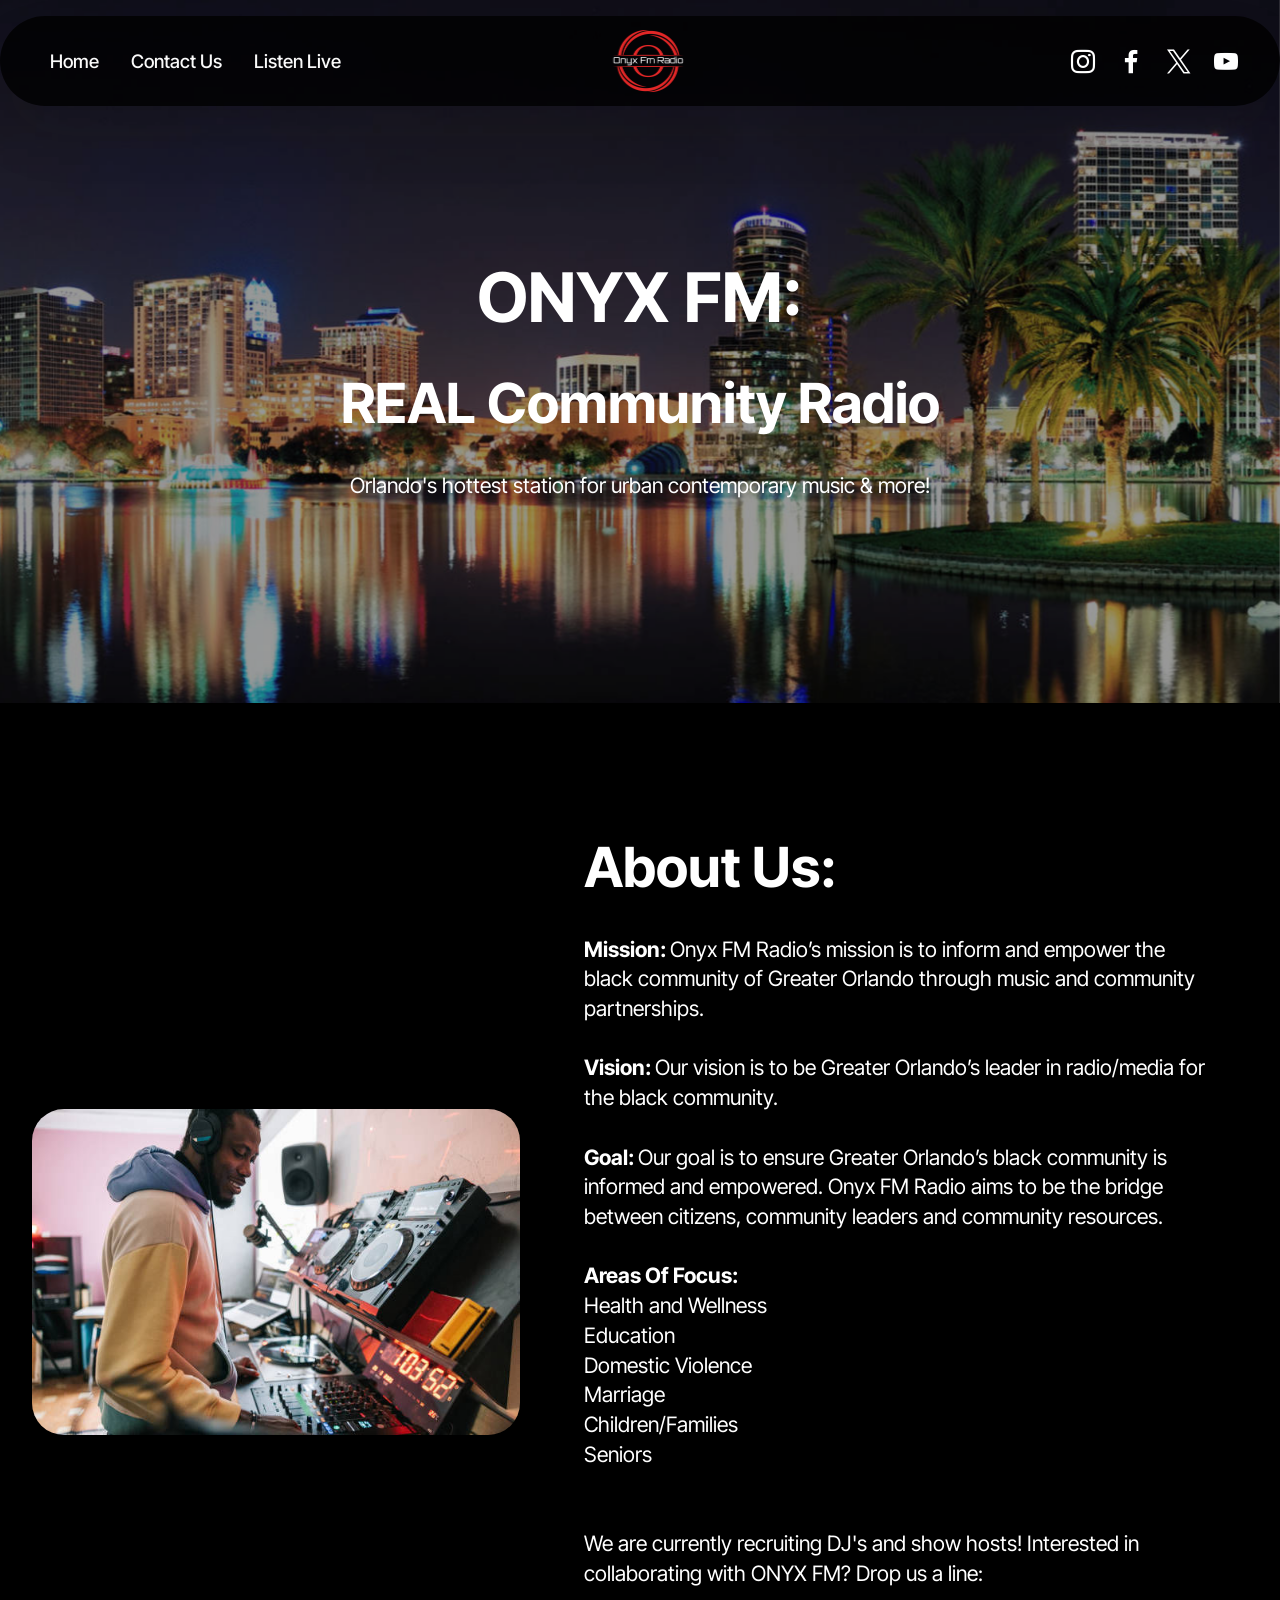
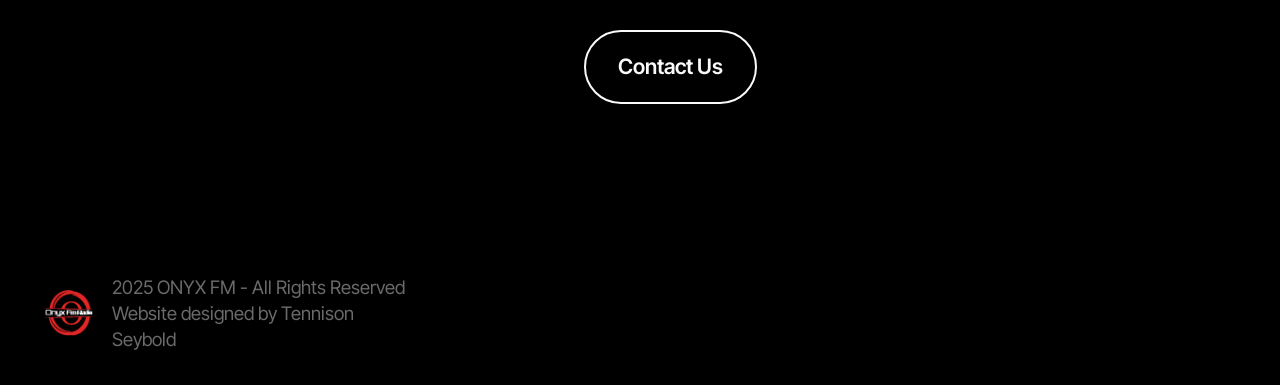
<file: index.html>
<!DOCTYPE html>
<html  >
<head>
  
  <meta charset="UTF-8">
  <meta http-equiv="X-UA-Compatible" content="IE=edge">
  
  <meta name="viewport" content="width=device-width, initial-scale=1, minimum-scale=1">
  <link rel="shortcut icon" href="assets/images/onyx-fm-white-text-141x128.png" type="image/x-icon">
  <meta name="description" content="Welcome to ONYX FM Online, Orlando's REAL Community Radio.">
  
  
  <title>Home | ONYX FM Orlando</title>
  <link rel="stylesheet" href="assets/bootstrap/css/bootstrap.min.css">
  <link rel="stylesheet" href="assets/bootstrap/css/bootstrap-grid.min.css">
  <link rel="stylesheet" href="assets/bootstrap/css/bootstrap-reboot.min.css">
  <link rel="stylesheet" href="assets/parallax/jarallax.css">
  <link rel="stylesheet" href="assets/dropdown/css/style.css">
  <link rel="stylesheet" href="assets/socicon/css/styles.css">
  <link rel="stylesheet" href="assets/theme/css/style.css">
  <link rel="preload" href="https://fonts.googleapis.com/css?family=Inter+Tight:100,200,300,400,500,600,700,800,900,100i,200i,300i,400i,500i,600i,700i,800i,900i&display=swap" as="style" onload="this.onload=null;this.rel='stylesheet'">
  <noscript><link rel="stylesheet" href="https://fonts.googleapis.com/css?family=Inter+Tight:100,200,300,400,500,600,700,800,900,100i,200i,300i,400i,500i,600i,700i,800i,900i&display=swap"></noscript>
  <link rel="preload" as="style" href="assets/mobirise/css/mbr-additional.css?v=9DIRIO"><link rel="stylesheet" href="assets/mobirise/css/mbr-additional.css?v=9DIRIO" type="text/css">

  
  
  
</head>
<body>
  
  <section data-bs-version="5.1" class="menu menu3 cid-uG5PRKCFM2" once="menu" id="menu03-0">
	

	<nav class="navbar navbar-dropdown navbar-fixed-top navbar-expand-lg">
		<div class="container">
			<div class="navbar-brand">
				<span class="navbar-logo">
					<a href="index.html">
						<img src="assets/images/onyx-fm-white-text-141x128.png" alt="ONYX FM" style="height: 4rem;">
					</a>
				</span>
				
			</div>
			<button class="navbar-toggler" type="button" data-toggle="collapse" data-bs-toggle="collapse" data-target="#navbarSupportedContent" data-bs-target="#navbarSupportedContent" aria-controls="navbarNavAltMarkup" aria-expanded="false" aria-label="Toggle navigation">
				<div class="hamburger">
					<span></span>
					<span></span>
					<span></span>
					<span></span>
				</div>
			</button>
			<div class="collapse navbar-collapse" id="navbarSupportedContent">
				<ul class="navbar-nav nav-dropdown nav-right" data-app-modern-menu="true"><li class="nav-item">
						<a class="nav-link link text-white text-primary display-4" href="index.html">Home</a>
					</li>
					
					<li class="nav-item">
						<a class="nav-link link text-white text-primary display-4" href="contact.html">Contact Us</a>
					</li><li class="nav-item"><a class="nav-link link text-white text-primary display-4" href="listen.html">Listen Live</a></li></ul>
				<div class="icons-menu">
					<a class="iconfont-wrapper" href="https://www.instagram.com/onyxfmonline/" target="_blank">
						<span class="p-2 mbr-iconfont socicon-instagram socicon"></span>
					</a>
					<a class="iconfont-wrapper" href="https://www.facebook.com/profile.php?id=61569160352492" target="_blank">
						<span class="p-2 mbr-iconfont socicon-facebook socicon"></span>
					</a>
					<a class="iconfont-wrapper" href="https://x.com/onyxfmonline" target="_blank">
						<span class="p-2 mbr-iconfont socicon-twitter socicon"></span>
					</a>
					<a class="iconfont-wrapper" href="https://www.youtube.com/@onyxfmonline" target="_blank">
						<span class="p-2 mbr-iconfont socicon-youtube socicon"></span>
					</a>
				</div>
				
			</div>
		</div>
	</nav>
</section>

<section data-bs-version="5.1" class="header10 cid-uGWNceLU5x mbr-parallax-background" id="header10-c">
  
  <div class="mbr-overlay"></div>
  <div class="container-fluid">
    <div class="row">
      <div class="content-wrap col-12 col-md-10">
        <h1 class="mbr-section-title mbr-fonts-style mbr-white mb-4 display-1">
          <strong>ONYX FM:</strong></h1>
        <h2 class="mbr-section-title mbr-fonts-style mbr-white mb-4 display-2"><strong>
          REAL Community Radio</strong></h2>
        <p class="mbr-fonts-style mbr-text mbr-white mb-4 display-7">
          Orlando's hottest station for urban contemporary music &amp; more!</p>
      <div style="display: flex; justify-content: center; width: 100%;">
          <script src="https://embed.radio.co/player/1a35892.js"></script>
      </div>
    </div>
  </div>
</section>

<section data-bs-version="5.1" class="article2 cid-uG5RKhQt5P" id="article02-4">
	

	
	

	<div class="container">
		<div class="row justify-content-center">
			<div class="col-12 col-md-12 col-lg-5 image-wrapper">
				<img class="w-100" src="assets/images/dj-612x408.jpg" alt="Radio DJ">
			</div>
			<div class="col-12 col-md-12 col-lg">
				<div class="text-wrapper align-left">
					<h1 class="mbr-section-title mbr-fonts-style mb-4 display-2">
						<strong>About Us:</strong></h1>
					<p class="mbr-text align-left mbr-fonts-style mb-4 display-7"><strong>Mission:&nbsp;</strong>Onyx FM Radio’s mission is to inform and empower the black community of Greater Orlando  through music and community partnerships.<br><br><strong>Vision:&nbsp;</strong>Our vision is to be Greater Orlando’s leader in radio/media for the black community.<br><br><strong>Goal:&nbsp;</strong>Our goal is to ensure Greater Orlando’s black community is informed and empowered. Onyx FM Radio aims to be the bridge between citizens, community leaders and community resources.<br><br><strong>Areas Of Focus:</strong><br>Health and Wellness<br>Education<br>Domestic Violence<br>Marriage<br>Children/Families<br>Seniors<strong><br></strong><br><br>We are currently recruiting DJ's and show hosts! Interested in collaborating with ONYX FM? Drop us a line:</p>
					<div class="mbr-section-btn align-left mt-3"><a class="btn btn-white-outline display-7" href="contact.html">Contact Us<u><br></u></a></div>
				</div>
			</div>
		</div>
	</div>
</section>

<section data-bs-version="5.1" class="formulam5 footer1 cid-uGWNypqDHv" once="footers" id="footer1-d">

  

  

  <div class="container">
    <div class="row">
      <div class="col-6 col-md-12 col-lg-4 media-col">
        <div class="media-wrap col-8 col-md-2">
          <a href="index.html">
            <img class="logo" src="assets/images/onyx-spin.gif" alt="ONYX FM">
          </a>
        </div>
        <p class="brand-name mbr-fonts-style display-4">2025 ONYX FM - All Rights Reserved<br>Website designed by <a href="https://instagram.com/tennison.ss" class="text-secondary" target="_blank">Tennison Seybold</a></p>
      </div>
      <div class="col-12 col-lg-8 text-col">
        
        
        
      </div>

    </div>
  </div>
</section>


<script src="assets/bootstrap/js/bootstrap.bundle.min.js"></script>
  <script src="assets/parallax/jarallax.js"></script>
  <script src="assets/smoothscroll/smooth-scroll.js"></script>
  <script src="assets/ytplayer/index.js"></script>
  <script src="assets/dropdown/js/navbar-dropdown.js"></script>
  <script src="assets/theme/js/script.js"></script>
  
  
  
</body>
</html>
</file>
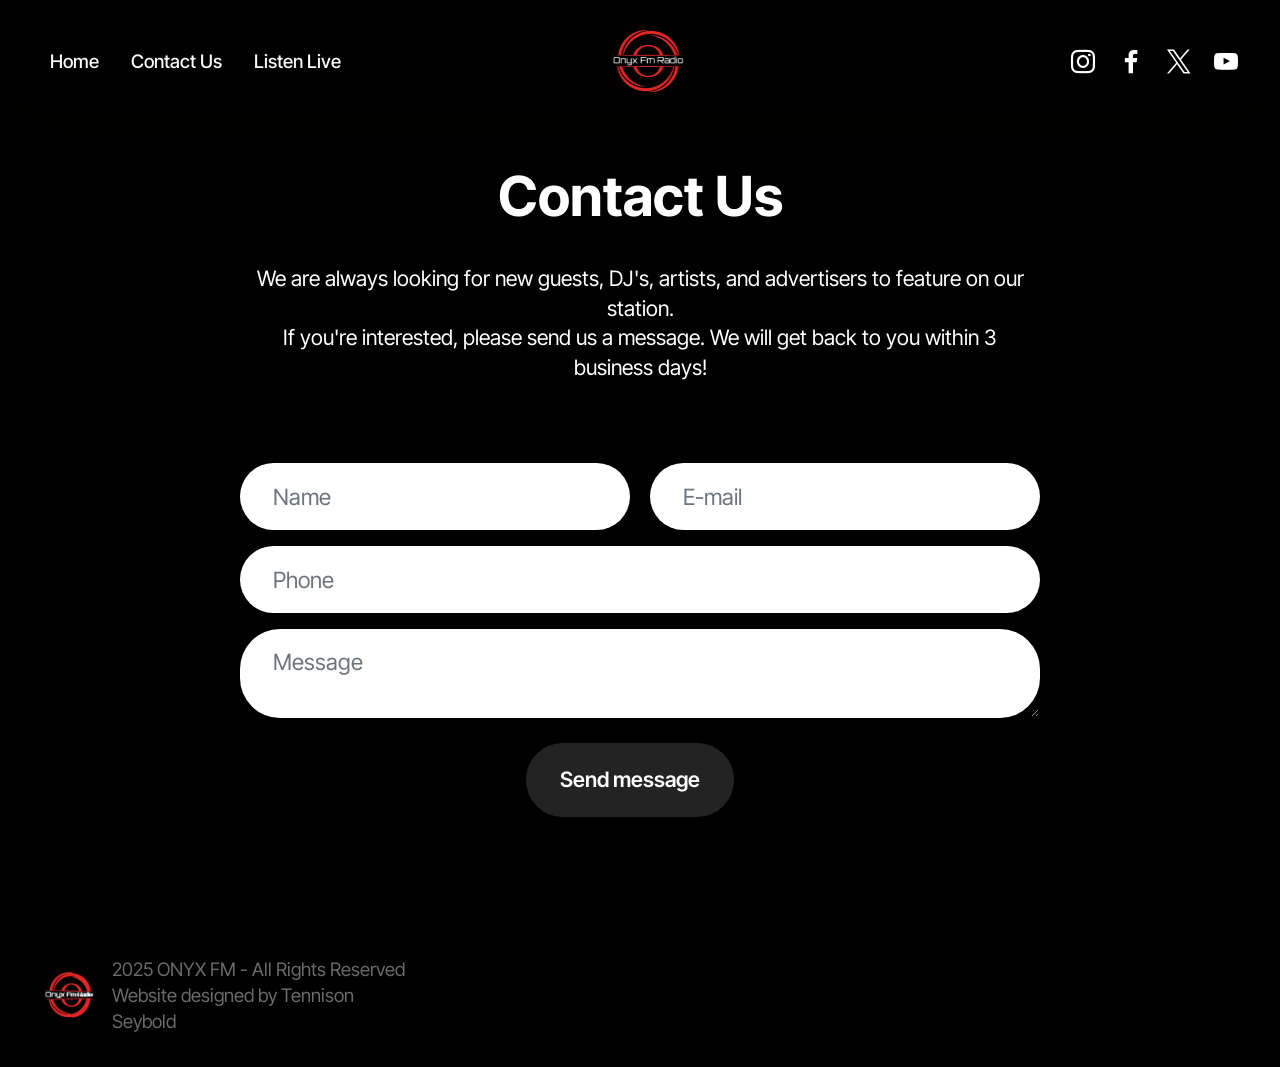
<file: contact.html>
<!DOCTYPE html>
<html  >
<head>
  
  <meta charset="UTF-8">
  <meta http-equiv="X-UA-Compatible" content="IE=edge">
  
  <meta name="viewport" content="width=device-width, initial-scale=1, minimum-scale=1">
  <link rel="shortcut icon" href="assets/images/onyx-fm-white-text-141x128.png" type="image/x-icon">
  <meta name="description" content="Contact ONYX FM Online, Orlando's REAL Community Radio.">
  
  
  <title>Contact Us | ONYX FM Orlando</title>
  <link rel="stylesheet" href="assets/bootstrap/css/bootstrap.min.css">
  <link rel="stylesheet" href="assets/bootstrap/css/bootstrap-grid.min.css">
  <link rel="stylesheet" href="assets/bootstrap/css/bootstrap-reboot.min.css">
  <link rel="stylesheet" href="assets/dropdown/css/style.css">
  <link rel="stylesheet" href="assets/socicon/css/styles.css">
  <link rel="stylesheet" href="assets/theme/css/style.css">
  <link rel="preload" href="https://fonts.googleapis.com/css?family=Inter+Tight:100,200,300,400,500,600,700,800,900,100i,200i,300i,400i,500i,600i,700i,800i,900i&display=swap" as="style" onload="this.onload=null;this.rel='stylesheet'">
  <noscript><link rel="stylesheet" href="https://fonts.googleapis.com/css?family=Inter+Tight:100,200,300,400,500,600,700,800,900,100i,200i,300i,400i,500i,600i,700i,800i,900i&display=swap"></noscript>
  <link rel="preload" as="style" href="assets/mobirise/css/mbr-additional.css?v=ZXlAbp"><link rel="stylesheet" href="assets/mobirise/css/mbr-additional.css?v=ZXlAbp" type="text/css">

  
  
  
</head>
<body>
  
  <section data-bs-version="5.1" class="menu menu3 cid-uG5PRKCFM2" once="menu" id="menu03-6">
	

	<nav class="navbar navbar-dropdown navbar-fixed-top navbar-expand-lg">
		<div class="container">
			<div class="navbar-brand">
				<span class="navbar-logo">
					<a href="index.html">
						<img src="assets/images/onyx-fm-white-text-141x128.png" alt="ONYX FM" style="height: 4rem;">
					</a>
				</span>
				
			</div>
			<button class="navbar-toggler" type="button" data-toggle="collapse" data-bs-toggle="collapse" data-target="#navbarSupportedContent" data-bs-target="#navbarSupportedContent" aria-controls="navbarNavAltMarkup" aria-expanded="false" aria-label="Toggle navigation">
				<div class="hamburger">
					<span></span>
					<span></span>
					<span></span>
					<span></span>
				</div>
			</button>
			<div class="collapse navbar-collapse" id="navbarSupportedContent">
				<ul class="navbar-nav nav-dropdown nav-right" data-app-modern-menu="true"><li class="nav-item">
						<a class="nav-link link text-white text-primary display-4" href="index.html">Home</a>
					</li>
					
					<li class="nav-item">
						<a class="nav-link link text-white text-primary display-4" href="contact.html">Contact Us</a>
					</li><li class="nav-item"><a class="nav-link link text-white text-primary display-4" href="listen.html">Listen Live</a></li></ul>
				<div class="icons-menu">
					<a class="iconfont-wrapper" href="https://www.instagram.com/onyxfmonline/" target="_blank">
						<span class="p-2 mbr-iconfont socicon-instagram socicon"></span>
					</a>
					<a class="iconfont-wrapper" href="https://www.facebook.com/profile.php?id=61569160352492" target="_blank">
						<span class="p-2 mbr-iconfont socicon-facebook socicon"></span>
					</a>
					<a class="iconfont-wrapper" href="https://x.com/onyxfmonline" target="_blank">
						<span class="p-2 mbr-iconfont socicon-twitter socicon"></span>
					</a>
					<a class="iconfont-wrapper" href="https://www.youtube.com/@onyxfmonline" target="_blank">
						<span class="p-2 mbr-iconfont socicon-youtube socicon"></span>
					</a>
				</div>
				
			</div>
		</div>
	</nav>
</section>

<section data-bs-version="5.1" class="form5 cid-uG5SR4EOcK" id="form02-7">
    
    
    <div class="container-fluid">
        <div class="row justify-content-center">
            <div class="col-12 content-head">
                <div class="mbr-section-head mb-5">
                    <h3 class="mbr-section-title mbr-fonts-style align-center mb-0 display-2">
                        <strong>Contact Us</strong></h3>
                    <h4 class="mbr-section-subtitle mbr-fonts-style align-center mb-0 mt-4 display-7">
                        We are always looking for new guests, DJ's, artists, and advertisers to feature on our station.<br>If you're interested, please send us a message. We will get back to you within 3 business days!</h4>
                </div>
            </div>
        </div>
        <div class="row justify-content-center mt-4">
            <div class="col-lg-8 mx-auto mbr-form" data-form-type="formoid">
                <form action="https://mobirise.eu/" method="POST" class="mbr-form form-with-styler" data-form-title="Form Name"><input type="hidden" name="email" data-form-email="true" value="UH3Iaw+qaeXftsxIvt/USripH2zcMrPxix1VcuDN5bT/EhHSQUvKH/00MMCzPMHPOj6jp+PhOWZNd2L+2HYK+P/p0IF5B4Plf5KWAmRDiRY0goeQjFb/iDAQMONlS+4j.I4bnizvtqq94c++UE7FVArc0eMvIkDzMH/eNbR7PAWchVgYwsvP/1mJm4gWnJ4gbXrVrEVPqKxUKdJ3TZUTAoDEBR0rLK7qcbvrC//MffpliIwX2AYGJx7u7ACkYgJMT">
                    <div class="row">
                        <div hidden="hidden" data-form-alert="" class="alert alert-success col-12">Thanks for reaching out! We'll get back to you as soon as possible :)</div>
                        <div hidden="hidden" data-form-alert-danger="" class="alert alert-danger col-12">
                            Oops...! some problem!
                        </div>
                    </div>
                    <div class="dragArea row">
                        <div class="col-md col-sm-12 form-group mb-3" data-for="name">
                            <input type="text" name="name" placeholder="Name" data-form-field="name" class="form-control" value="" id="name-form02-7">
                        </div>
                        <div class="col-md col-sm-12 form-group mb-3" data-for="email">
                            <input type="email" name="email" placeholder="E-mail" data-form-field="email" class="form-control" value="" id="email-form02-7">
                        </div>
                        <div class="col-12 form-group mb-3" data-for="phone">
                            <input type="tel" name="phone" placeholder="Phone" data-form-field="phone" class="form-control" value="" id="phone-form02-7">
                        </div>
                        <div class="col-12 form-group mb-3" data-for="textarea">
                            <textarea name="textarea" placeholder="Message" data-form-field="textarea" class="form-control" id="textarea-form02-7"></textarea>
                        </div>
                        <div class="col-lg-12 col-md-12 col-sm-12 align-center mbr-section-btn"><button type="submit" class="btn btn-black display-7">Send message</button></div>
                    </div>
                </form>
            </div>
        </div>
    </div>
</section>

<section data-bs-version="5.1" class="formulam5 footer1 cid-uGWNypqDHv" once="footers" id="footer1-d">

  

  

  <div class="container">
    <div class="row">
      <div class="col-6 col-md-12 col-lg-4 media-col">
        <div class="media-wrap col-8 col-md-2">
          <a href="index.html">
            <img class="logo" src="assets/images/onyx-spin.gif" alt="ONYX FM">
          </a>
        </div>
        <p class="brand-name mbr-fonts-style display-4">2025 ONYX FM - All Rights Reserved<br>Website designed by <a href="https://instagram.com/tennison.ss" class="text-secondary" target="_blank">Tennison Seybold</a></p>
      </div>
      <div class="col-12 col-lg-8 text-col">
        
        
        
      </div>

    </div>
  </div>
</section>


<script src="assets/bootstrap/js/bootstrap.bundle.min.js"></script>
  <script src="assets/smoothscroll/smooth-scroll.js"></script>
  <script src="assets/ytplayer/index.js"></script>
  <script src="assets/dropdown/js/navbar-dropdown.js"></script>
  <script src="assets/theme/js/script.js"></script>
  <script src="assets/formoid/formoid.min.js"></script>
  
  
  
</body>
</html>
</file>
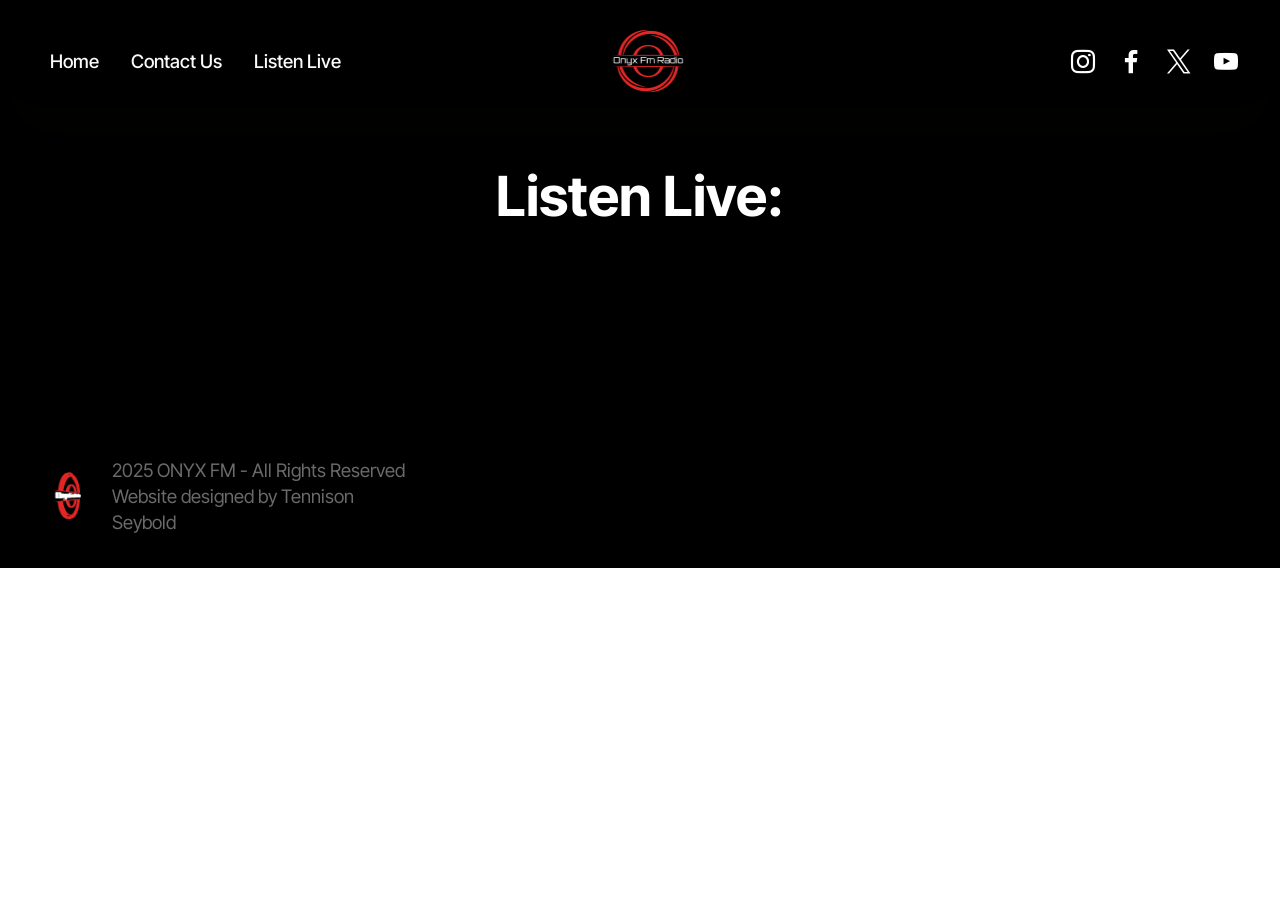
<file: listen.html>
<!DOCTYPE html>
<html  >
<head>
  
  <meta charset="UTF-8">
  <meta http-equiv="X-UA-Compatible" content="IE=edge">
  
  <meta name="viewport" content="width=device-width, initial-scale=1, minimum-scale=1">
  <link rel="shortcut icon" href="assets/images/onyx-fm-white-text-141x128.png" type="image/x-icon">
  <meta name="description" content="Listen to ONYX FM Online, Orlando's REAL Community Radio.">
  
  
  <title>Listen Live | ONYX FM Orlando</title>
  <link rel="stylesheet" href="assets/bootstrap/css/bootstrap.min.css">
  <link rel="stylesheet" href="assets/bootstrap/css/bootstrap-grid.min.css">
  <link rel="stylesheet" href="assets/bootstrap/css/bootstrap-reboot.min.css">
  <link rel="stylesheet" href="assets/dropdown/css/style.css">
  <link rel="stylesheet" href="assets/socicon/css/styles.css">
  <link rel="stylesheet" href="assets/theme/css/style.css">
  <link rel="preload" href="https://fonts.googleapis.com/css?family=Inter+Tight:100,200,300,400,500,600,700,800,900,100i,200i,300i,400i,500i,600i,700i,800i,900i&display=swap" as="style" onload="this.onload=null;this.rel='stylesheet'">
  <noscript><link rel="stylesheet" href="https://fonts.googleapis.com/css?family=Inter+Tight:100,200,300,400,500,600,700,800,900,100i,200i,300i,400i,500i,600i,700i,800i,900i&display=swap"></noscript>
  <link rel="preload" as="style" href="assets/mobirise/css/mbr-additional.css?v=zCXVI6"><link rel="stylesheet" href="assets/mobirise/css/mbr-additional.css?v=zCXVI6" type="text/css">

  
  
  
</head>
<body>
  
  <section data-bs-version="5.1" class="menu menu3 cid-uG5PRKCFM2" once="menu" id="menu03-g">
	

	<nav class="navbar navbar-dropdown navbar-fixed-top navbar-expand-lg">
		<div class="container">
			<div class="navbar-brand">
				<span class="navbar-logo">
					<a href="index.html">
						<img src="assets/images/onyx-fm-white-text-141x128.png" alt="ONYX FM" style="height: 4rem;">
					</a>
				</span>
				
			</div>
			<button class="navbar-toggler" type="button" data-toggle="collapse" data-bs-toggle="collapse" data-target="#navbarSupportedContent" data-bs-target="#navbarSupportedContent" aria-controls="navbarNavAltMarkup" aria-expanded="false" aria-label="Toggle navigation">
				<div class="hamburger">
					<span></span>
					<span></span>
					<span></span>
					<span></span>
				</div>
			</button>
			<div class="collapse navbar-collapse" id="navbarSupportedContent">
				<ul class="navbar-nav nav-dropdown nav-right" data-app-modern-menu="true"><li class="nav-item">
						<a class="nav-link link text-white text-primary display-4" href="index.html">Home</a>
					</li>
					
					<li class="nav-item">
						<a class="nav-link link text-white text-primary display-4" href="contact.html">Contact Us</a>
					</li><li class="nav-item"><a class="nav-link link text-white text-primary display-4" href="listen.html">Listen Live</a></li></ul>
				<div class="icons-menu">
					<a class="iconfont-wrapper" href="https://www.instagram.com/onyxfmonline/" target="_blank">
						<span class="p-2 mbr-iconfont socicon-instagram socicon"></span>
					</a>
					<a class="iconfont-wrapper" href="https://www.facebook.com/profile.php?id=61569160352492" target="_blank">
						<span class="p-2 mbr-iconfont socicon-facebook socicon"></span>
					</a>
					<a class="iconfont-wrapper" href="https://x.com/onyxfmonline" target="_blank">
						<span class="p-2 mbr-iconfont socicon-twitter socicon"></span>
					</a>
					<a class="iconfont-wrapper" href="https://www.youtube.com/@onyxfmonline" target="_blank">
						<span class="p-2 mbr-iconfont socicon-youtube socicon"></span>
					</a>
				</div>
				
			</div>
		</div>
	</nav>
</section>

<section data-bs-version="5.1" class="article12 cid-uGX8bpPD1k" id="article12-j">    
    
    <div class="container">
        <div class="row justify-content-center">
            <div class="col-md-12 col-lg-10">
                <h3 class="mbr-section-title mbr-fonts-style mb-4 mt-0 display-2">
                <strong>Listen Live:</strong></h3>
                <script src="https://embed.radio.co/player/1a35892.js"></script>
                
                
            </div>
        </div>
    </div>
</section>

<section data-bs-version="5.1" class="formulam5 footer1 cid-uGWNypqDHv" once="footers" id="footer1-h">

  

  

  <div class="container">
    <div class="row">
      <div class="col-6 col-md-12 col-lg-4 media-col">
        <div class="media-wrap col-8 col-md-2">
          <a href="index.html">
            <img class="logo" src="assets/images/onyx-spin.gif" alt="ONYX FM">
          </a>
        </div>
        <p class="brand-name mbr-fonts-style display-4">2025 ONYX FM - All Rights Reserved<br>Website designed by <a href="https://instagram.com/tennison.ss" class="text-secondary" target="_blank">Tennison Seybold</a></p>
      </div>
      <div class="col-12 col-lg-8 text-col">
        
        
        
      </div>

    </div>
  </div>
</section>


<script src="assets/bootstrap/js/bootstrap.bundle.min.js"></script>
  <script src="assets/smoothscroll/smooth-scroll.js"></script>
  <script src="assets/ytplayer/index.js"></script>
  <script src="assets/dropdown/js/navbar-dropdown.js"></script>
  <script src="assets/theme/js/script.js"></script>
  
  
  
</body>
</html>
</file>
<file: assets/parallax/jarallax.css>
.jarallax {
    position: relative;
    z-index: 0;
}
.jarallax > .jarallax-img {
    position: absolute;
    object-fit: cover;
    /* support for plugin https://github.com/bfred-it/object-fit-images */
    font-family: 'object-fit: cover;';
    top: 0;
    left: 0;
    width: 100%;
    height: 100%;
    z-index: -1;
}
</file>
<file: assets/dropdown/css/style.css>
.navbar-dropdown {
  left: 0;
  padding: 0;
  position: absolute;
  right: 0;
  top: 0;
  transition: all 0.45s ease;
  z-index: 1030;
  background: #282828; }
  .navbar-dropdown .navbar-logo {
    margin-right: 0.8rem;
    transition: margin 0.3s ease-in-out;
    vertical-align: middle; }
    .navbar-dropdown .navbar-logo img {
      height: 3.125rem;
      transition: all 0.3s ease-in-out; }
    .navbar-dropdown .navbar-logo.mbr-iconfont {
      font-size: 3.125rem;
      line-height: 3.125rem; }
  .navbar-dropdown .navbar-caption {
    font-weight: 700;
    white-space: normal;
    vertical-align: -4px;
    line-height: 3.125rem !important; }
    .navbar-dropdown .navbar-caption, .navbar-dropdown .navbar-caption:hover {
      color: inherit;
      text-decoration: none; }
  .navbar-dropdown .mbr-iconfont + .navbar-caption {
    vertical-align: -1px; }
  .navbar-dropdown.navbar-fixed-top {
    position: fixed; }
  .navbar-dropdown .navbar-brand span {
    vertical-align: -4px; }
  .navbar-dropdown.bg-color.transparent {
    background: none; }
  .navbar-dropdown.navbar-short .navbar-brand {
    padding: 0.625rem 0; }
    .navbar-dropdown.navbar-short .navbar-brand span {
      vertical-align: -1px; }
  .navbar-dropdown.navbar-short .navbar-caption {
    line-height: 2.375rem !important;
    vertical-align: -2px; }
  .navbar-dropdown.navbar-short .navbar-logo {
    margin-right: 0.5rem; }
    .navbar-dropdown.navbar-short .navbar-logo img {
      height: 2.375rem; }
    .navbar-dropdown.navbar-short .navbar-logo.mbr-iconfont {
      font-size: 2.375rem;
      line-height: 2.375rem; }
  .navbar-dropdown.navbar-short .mbr-table-cell {
    height: 3.625rem; }
  .navbar-dropdown .navbar-close {
    left: 0.6875rem;
    position: fixed;
    top: 0.75rem;
    z-index: 1000; }
  .navbar-dropdown .hamburger-icon {
    content: "";
    display: inline-block;
    vertical-align: middle;
    width: 16px;
    -webkit-box-shadow: 0 -6px 0 1px #282828,0 0 0 1px #282828,0 6px 0 1px #282828;
    -moz-box-shadow: 0 -6px 0 1px #282828,0 0 0 1px #282828,0 6px 0 1px #282828;
    box-shadow: 0 -6px 0 1px #282828,0 0 0 1px #282828,0 6px 0 1px #282828; }

.dropdown-menu .dropdown-toggle[data-toggle="dropdown-submenu"]::after {
  border-bottom: 0.35em solid transparent;
  border-left: 0.35em solid;
  border-right: 0;
  border-top: 0.35em solid transparent;
  margin-left: 0.3rem; }

.dropdown-menu .dropdown-item:focus {
  outline: 0; }

.nav-dropdown {
  font-size: 0.75rem;
  font-weight: 500;
  height: auto !important; }
  .nav-dropdown .nav-btn {
    padding-left: 1rem; }
  .nav-dropdown .link {
    margin: .667em 1.667em;
    font-weight: 500;
    padding: 0;
    transition: color .2s ease-in-out; }
    .nav-dropdown .link.dropdown-toggle {
      margin-right: 2.583em; }
      .nav-dropdown .link.dropdown-toggle::after {
        margin-left: .25rem;
        border-top: 0.35em solid;
        border-right: 0.35em solid transparent;
        border-left: 0.35em solid transparent;
        border-bottom: 0; }
      .nav-dropdown .link.dropdown-toggle[aria-expanded="true"] {
        margin: 0;
        padding: 0.667em 3.263em  0.667em 1.667em; }
  .nav-dropdown .link::after,
  .nav-dropdown .dropdown-item::after {
    color: inherit; }
  .nav-dropdown .btn {
    font-size: 0.75rem;
    font-weight: 700;
    letter-spacing: 0;
    margin-bottom: 0;
    padding-left: 1.25rem;
    padding-right: 1.25rem; }
  .nav-dropdown .dropdown-menu {
    border-radius: 0;
    border: 0;
    left: 0;
    margin: 0;
    padding-bottom: 1.25rem;
    padding-top: 1.25rem;
    position: relative; }
  .nav-dropdown .dropdown-submenu {
    margin-left: 0.125rem;
    top: 0; }
  .nav-dropdown .dropdown-item {
    font-weight: 500;
    line-height: 2;
    padding: 0.3846em 4.615em 0.3846em 1.5385em;
    position: relative;
    transition: color .2s ease-in-out, background-color .2s ease-in-out; }
    .nav-dropdown .dropdown-item::after {
      margin-top: -0.3077em;
      position: absolute;
      right: 1.1538em;
      top: 50%; }
    .nav-dropdown .dropdown-item:focus, .nav-dropdown .dropdown-item:hover {
      background: none; }

@media (max-width: 767px) {
  .nav-dropdown.navbar-toggleable-sm {
    bottom: 0;
    display: none;
    left: 0;
    overflow-x: hidden;
    position: fixed;
    top: 0;
    transform: translateX(-100%);
    -ms-transform: translateX(-100%);
    -webkit-transform: translateX(-100%);
    width: 18.75rem;
    z-index: 999; } }
.nav-dropdown.navbar-toggleable-xl {
  bottom: 0;
  display: none;
  left: 0;
  overflow-x: hidden;
  position: fixed;
  top: 0;
  transform: translateX(-100%);
  -ms-transform: translateX(-100%);
  -webkit-transform: translateX(-100%);
  width: 18.75rem;
  z-index: 999; }

.nav-dropdown-sm {
  display: block !important;
  overflow-x: hidden;
  overflow: auto;
  padding-top: 3.875rem; }
  .nav-dropdown-sm::after {
    content: "";
    display: block;
    height: 3rem;
    width: 100%; }
  .nav-dropdown-sm.collapse.in ~ .navbar-close {
    display: block !important; }
  .nav-dropdown-sm.collapsing, .nav-dropdown-sm.collapse.in {
    transform: translateX(0);
    -ms-transform: translateX(0);
    -webkit-transform: translateX(0);
    transition: all 0.25s ease-out;
    -webkit-transition: all 0.25s ease-out;
    background: #282828; }
  .nav-dropdown-sm.collapsing[aria-expanded="false"] {
    transform: translateX(-100%);
    -ms-transform: translateX(-100%);
    -webkit-transform: translateX(-100%); }
  .nav-dropdown-sm .nav-item {
    display: block;
    margin-left: 0 !important;
    padding-left: 0; }
  .nav-dropdown-sm .link,
  .nav-dropdown-sm .dropdown-item {
    border-top: 1px dotted rgba(255, 255, 255, 0.1);
    font-size: 0.8125rem;
    line-height: 1.6;
    margin: 0 !important;
    padding: 0.875rem 2.4rem 0.875rem 1.5625rem !important;
    position: relative;
    white-space: normal; }
    .nav-dropdown-sm .link:focus, .nav-dropdown-sm .link:hover,
    .nav-dropdown-sm .dropdown-item:focus,
    .nav-dropdown-sm .dropdown-item:hover {
      background: rgba(0, 0, 0, 0.2) !important;
      color: #c0a375; }
  .nav-dropdown-sm .nav-btn {
    position: relative;
    padding: 1.5625rem 1.5625rem 0 1.5625rem; }
    .nav-dropdown-sm .nav-btn::before {
      border-top: 1px dotted rgba(255, 255, 255, 0.1);
      content: "";
      left: 0;
      position: absolute;
      top: 0;
      width: 100%; }
    .nav-dropdown-sm .nav-btn + .nav-btn {
      padding-top: 0.625rem; }
      .nav-dropdown-sm .nav-btn + .nav-btn::before {
        display: none; }
  .nav-dropdown-sm .btn {
    padding: 0.625rem 0; }
  .nav-dropdown-sm .dropdown-toggle[data-toggle="dropdown-submenu"]::after {
    margin-left: .25rem;
    border-top: 0.35em solid;
    border-right: 0.35em solid transparent;
    border-left: 0.35em solid transparent;
    border-bottom: 0; }
  .nav-dropdown-sm .dropdown-toggle[data-toggle="dropdown-submenu"][aria-expanded="true"]::after {
    border-top: 0;
    border-right: 0.35em solid transparent;
    border-left: 0.35em solid transparent;
    border-bottom: 0.35em solid; }
  .nav-dropdown-sm .dropdown-menu {
    margin: 0;
    padding: 0;
    position: relative;
    top: 0;
    left: 0;
    width: 100%;
    border: 0;
    float: none;
    border-radius: 0;
    background: none; }
  .nav-dropdown-sm .dropdown-submenu {
    left: 100%;
    margin-left: 0.125rem;
    margin-top: -1.25rem;
    top: 0; }

.navbar-toggleable-sm .nav-dropdown .dropdown-menu {
  position: absolute; }

.navbar-toggleable-sm .nav-dropdown .dropdown-submenu {
  left: 100%;
  margin-left: 0.125rem;
  margin-top: -1.25rem;
  top: 0; }

.navbar-toggleable-sm.opened .nav-dropdown .dropdown-menu {
  position: relative; }

.navbar-toggleable-sm.opened .nav-dropdown .dropdown-submenu {
  left: 0;
  margin-left: 00rem;
  margin-top: 0rem;
  top: 0; }

.is-builder .nav-dropdown.collapsing {
  transition: none !important; }
</file>
<file: assets/socicon/css/styles.css>
@charset "UTF-8";

@font-face {
  font-family: 'Socicon';
  src:  url('../fonts/socicon.eot');
  src:  url('../fonts/socicon.eot?#iefix') format('embedded-opentype'),
    url('../fonts/socicon.woff2') format('woff2'),
    url('../fonts/socicon.ttf') format('truetype'),
    url('../fonts/socicon.woff') format('woff'),
    url('../fonts/socicon.svg#socicon') format('svg');
  font-weight: normal;
  font-style: normal;
  font-display: swap;
}

[data-icon]:before {
  font-family: "socicon" !important;
  content: attr(data-icon);
  font-style: normal !important;
  font-weight: normal !important;
  font-variant: normal !important;
  text-transform: none !important;
  speak: none;
  line-height: 1;
  -webkit-font-smoothing: antialiased;
  -moz-osx-font-smoothing: grayscale;
}

[class^="socicon-"], [class*=" socicon-"] {
  /* use !important to prevent issues with browser extensions that change fonts */
  font-family: 'Socicon' !important;
  speak: none;
  font-style: normal;
  font-weight: normal;
  font-variant: normal;
  text-transform: none;
  line-height: 1;

  /* Better Font Rendering =========== */
  -webkit-font-smoothing: antialiased;
  -moz-osx-font-smoothing: grayscale;
}

.socicon-500px:before {
  content: "\e000";
}
.socicon-8tracks:before {
  content: "\e001";
}
.socicon-airbnb:before {
  content: "\e002";
}
.socicon-alliance:before {
  content: "\e003";
}
.socicon-amazon:before {
  content: "\e004";
}
.socicon-amplement:before {
  content: "\e005";
}
.socicon-android:before {
  content: "\e006";
}
.socicon-angellist:before {
  content: "\e007";
}
.socicon-apple:before {
  content: "\e008";
}
.socicon-appnet:before {
  content: "\e009";
}
.socicon-baidu:before {
  content: "\e00a";
}
.socicon-bandcamp:before {
  content: "\e00b";
}
.socicon-battlenet:before {
  content: "\e00c";
}
.socicon-mixer:before {
  content: "\e00d";
}
.socicon-bebee:before {
  content: "\e00e";
}
.socicon-bebo:before {
  content: "\e00f";
}
.socicon-behance:before {
  content: "\e010";
}
.socicon-blizzard:before {
  content: "\e011";
}
.socicon-blogger:before {
  content: "\e012";
}
.socicon-buffer:before {
  content: "\e013";
}
.socicon-chrome:before {
  content: "\e014";
}
.socicon-coderwall:before {
  content: "\e015";
}
.socicon-curse:before {
  content: "\e016";
}
.socicon-dailymotion:before {
  content: "\e017";
}
.socicon-deezer:before {
  content: "\e018";
}
.socicon-delicious:before {
  content: "\e019";
}
.socicon-deviantart:before {
  content: "\e01a";
}
.socicon-diablo:before {
  content: "\e01b";
}
.socicon-digg:before {
  content: "\e01c";
}
.socicon-discord:before {
  content: "\e01d";
}
.socicon-disqus:before {
  content: "\e01e";
}
.socicon-douban:before {
  content: "\e01f";
}
.socicon-draugiem:before {
  content: "\e020";
}
.socicon-dribbble:before {
  content: "\e021";
}
.socicon-drupal:before {
  content: "\e022";
}
.socicon-ebay:before {
  content: "\e023";
}
.socicon-ello:before {
  content: "\e024";
}
.socicon-endomodo:before {
  content: "\e025";
}
.socicon-envato:before {
  content: "\e026";
}
.socicon-etsy:before {
  content: "\e027";
}
.socicon-facebook:before {
  content: "\e028";
}
.socicon-feedburner:before {
  content: "\e029";
}
.socicon-filmweb:before {
  content: "\e02a";
}
.socicon-firefox:before {
  content: "\e02b";
}
.socicon-flattr:before {
  content: "\e02c";
}
.socicon-flickr:before {
  content: "\e02d";
}
.socicon-formulr:before {
  content: "\e02e";
}
.socicon-forrst:before {
  content: "\e02f";
}
.socicon-foursquare:before {
  content: "\e030";
}
.socicon-friendfeed:before {
  content: "\e031";
}
.socicon-github:before {
  content: "\e032";
}
.socicon-goodreads:before {
  content: "\e033";
}
.socicon-google:before {
  content: "\e034";
}
.socicon-googlescholar:before {
  content: "\e035";
}
.socicon-googlegroups:before {
  content: "\e036";
}
.socicon-googlephotos:before {
  content: "\e037";
}
.socicon-googleplus:before {
  content: "\e038";
}
.socicon-grooveshark:before {
  content: "\e039";
}
.socicon-hackerrank:before {
  content: "\e03a";
}
.socicon-hearthstone:before {
  content: "\e03b";
}
.socicon-hellocoton:before {
  content: "\e03c";
}
.socicon-heroes:before {
  content: "\e03d";
}
.socicon-smashcast:before {
  content: "\e03e";
}
.socicon-horde:before {
  content: "\e03f";
}
.socicon-houzz:before {
  content: "\e040";
}
.socicon-icq:before {
  content: "\e041";
}
.socicon-identica:before {
  content: "\e042";
}
.socicon-imdb:before {
  content: "\e043";
}
.socicon-instagram:before {
  content: "\e044";
}
.socicon-issuu:before {
  content: "\e045";
}
.socicon-istock:before {
  content: "\e046";
}
.socicon-itunes:before {
  content: "\e047";
}
.socicon-keybase:before {
  content: "\e048";
}
.socicon-lanyrd:before {
  content: "\e049";
}
.socicon-lastfm:before {
  content: "\e04a";
}
.socicon-line:before {
  content: "\e04b";
}
.socicon-linkedin:before {
  content: "\e04c";
}
.socicon-livejournal:before {
  content: "\e04d";
}
.socicon-lyft:before {
  content: "\e04e";
}
.socicon-macos:before {
  content: "\e04f";
}
.socicon-mail:before {
  content: "\e050";
}
.socicon-medium:before {
  content: "\e051";
}
.socicon-meetup:before {
  content: "\e052";
}
.socicon-mixcloud:before {
  content: "\e053";
}
.socicon-modelmayhem:before {
  content: "\e054";
}
.socicon-mumble:before {
  content: "\e055";
}
.socicon-myspace:before {
  content: "\e056";
}
.socicon-newsvine:before {
  content: "\e057";
}
.socicon-nintendo:before {
  content: "\e058";
}
.socicon-npm:before {
  content: "\e059";
}
.socicon-odnoklassniki:before {
  content: "\e05a";
}
.socicon-openid:before {
  content: "\e05b";
}
.socicon-opera:before {
  content: "\e05c";
}
.socicon-outlook:before {
  content: "\e05d";
}
.socicon-overwatch:before {
  content: "\e05e";
}
.socicon-patreon:before {
  content: "\e05f";
}
.socicon-paypal:before {
  content: "\e060";
}
.socicon-periscope:before {
  content: "\e061";
}
.socicon-persona:before {
  content: "\e062";
}
.socicon-pinterest:before {
  content: "\e063";
}
.socicon-play:before {
  content: "\e064";
}
.socicon-player:before {
  content: "\e065";
}
.socicon-playstation:before {
  content: "\e066";
}
.socicon-pocket:before {
  content: "\e067";
}
.socicon-qq:before {
  content: "\e068";
}
.socicon-quora:before {
  content: "\e069";
}
.socicon-raidcall:before {
  content: "\e06a";
}
.socicon-ravelry:before {
  content: "\e06b";
}
.socicon-reddit:before {
  content: "\e06c";
}
.socicon-renren:before {
  content: "\e06d";
}
.socicon-researchgate:before {
  content: "\e06e";
}
.socicon-residentadvisor:before {
  content: "\e06f";
}
.socicon-reverbnation:before {
  content: "\e070";
}
.socicon-rss:before {
  content: "\e071";
}
.socicon-sharethis:before {
  content: "\e072";
}
.socicon-skype:before {
  content: "\e073";
}
.socicon-slideshare:before {
  content: "\e074";
}
.socicon-smugmug:before {
  content: "\e075";
}
.socicon-snapchat:before {
  content: "\e076";
}
.socicon-songkick:before {
  content: "\e077";
}
.socicon-soundcloud:before {
  content: "\e078";
}
.socicon-spotify:before {
  content: "\e079";
}
.socicon-stackexchange:before {
  content: "\e07a";
}
.socicon-stackoverflow:before {
  content: "\e07b";
}
.socicon-starcraft:before {
  content: "\e07c";
}
.socicon-stayfriends:before {
  content: "\e07d";
}
.socicon-steam:before {
  content: "\e07e";
}
.socicon-storehouse:before {
  content: "\e07f";
}
.socicon-strava:before {
  content: "\e080";
}
.socicon-streamjar:before {
  content: "\e081";
}
.socicon-stumbleupon:before {
  content: "\e082";
}
.socicon-swarm:before {
  content: "\e083";
}
.socicon-teamspeak:before {
  content: "\e084";
}
.socicon-teamviewer:before {
  content: "\e085";
}
.socicon-technorati:before {
  content: "\e086";
}
.socicon-telegram:before {
  content: "\e087";
}
.socicon-tripadvisor:before {
  content: "\e088";
}
.socicon-tripit:before {
  content: "\e089";
}
.socicon-triplej:before {
  content: "\e08a";
}
.socicon-tumblr:before {
  content: "\e08b";
}
.socicon-twitch:before {
  content: "\e08c";
}
.socicon-twitter:before {
  content: "\e08d";
}
.socicon-uber:before {
  content: "\e08e";
}
.socicon-ventrilo:before {
  content: "\e08f";
}
.socicon-viadeo:before {
  content: "\e090";
}
.socicon-viber:before {
  content: "\e091";
}
.socicon-viewbug:before {
  content: "\e092";
}
.socicon-vimeo:before {
  content: "\e093";
}
.socicon-vine:before {
  content: "\e094";
}
.socicon-vkontakte:before {
  content: "\e095";
}
.socicon-warcraft:before {
  content: "\e096";
}
.socicon-wechat:before {
  content: "\e097";
}
.socicon-weibo:before {
  content: "\e098";
}
.socicon-whatsapp:before {
  content: "\e099";
}
.socicon-wikipedia:before {
  content: "\e09a";
}
.socicon-windows:before {
  content: "\e09b";
}
.socicon-wordpress:before {
  content: "\e09c";
}
.socicon-wykop:before {
  content: "\e09d";
}
.socicon-xbox:before {
  content: "\e09e";
}
.socicon-xing:before {
  content: "\e09f";
}
.socicon-yahoo:before {
  content: "\e0a0";
}
.socicon-yammer:before {
  content: "\e0a1";
}
.socicon-yandex:before {
  content: "\e0a2";
}
.socicon-yelp:before {
  content: "\e0a3";
}
.socicon-younow:before {
  content: "\e0a4";
}
.socicon-youtube:before {
  content: "\e0a5";
}
.socicon-zapier:before {
  content: "\e0a6";
}
.socicon-zerply:before {
  content: "\e0a7";
}
.socicon-zomato:before {
  content: "\e0a8";
}
.socicon-zynga:before {
  content: "\e0a9";
}
.socicon-spreadshirt:before {
  content: "\e901";
}
.socicon-gamejolt:before {
  content: "\e902";
}
.socicon-trello:before {
  content: "\e903";
}
.socicon-tunein:before {
  content: "\e904";
}
.socicon-bloglovin:before {
  content: "\e905";
}
.socicon-gamewisp:before {
  content: "\e906";
}
.socicon-messenger:before {
  content: "\e907";
}
.socicon-pandora:before {
  content: "\e908";
}
.socicon-augment:before {
  content: "\e909";
}
.socicon-bitbucket:before {
  content: "\e90a";
}
.socicon-fyuse:before {
  content: "\e90b";
}
.socicon-yt-gaming:before {
  content: "\e90c";
}
.socicon-sketchfab:before {
  content: "\e90d";
}
.socicon-mobcrush:before {
  content: "\e90e";
}
.socicon-microsoft:before {
  content: "\e90f";
}
.socicon-realtor:before {
  content: "\e910";
}
.socicon-tidal:before {
  content: "\e911";
}
.socicon-qobuz:before {
  content: "\e912";
}
.socicon-natgeo:before {
  content: "\e913";
}
.socicon-mastodon:before {
  content: "\e914";
}
.socicon-unsplash:before {
  content: "\e915";
}
.socicon-homeadvisor:before {
  content: "\e916";
}
.socicon-angieslist:before {
  content: "\e917";
}
.socicon-codepen:before {
  content: "\e918";
}
.socicon-slack:before {
  content: "\e919";
}
.socicon-openaigym:before {
  content: "\e91a";
}
.socicon-logmein:before {
  content: "\e91b";
}
.socicon-fiverr:before {
  content: "\e91c";
}
.socicon-gotomeeting:before {
  content: "\e91d";
}
.socicon-aliexpress:before {
  content: "\e91e";
}
.socicon-guru:before {
  content: "\e91f";
}
.socicon-appstore:before {
  content: "\e920";
}
.socicon-homes:before {
  content: "\e921";
}
.socicon-zoom:before {
  content: "\e922";
}
.socicon-alibaba:before {
  content: "\e923";
}
.socicon-craigslist:before {
  content: "\e924";
}
.socicon-wix:before {
  content: "\e925";
}
.socicon-redfin:before {
  content: "\e926";
}
.socicon-googlecalendar:before {
  content: "\e927";
}
.socicon-shopify:before {
  content: "\e928";
}
.socicon-freelancer:before {
  content: "\e929";
}
.socicon-seedrs:before {
  content: "\e92a";
}
.socicon-bing:before {
  content: "\e92b";
}
.socicon-doodle:before {
  content: "\e92c";
}
.socicon-bonanza:before {
  content: "\e92d";
}
.socicon-squarespace:before {
  content: "\e92e";
}
.socicon-toptal:before {
  content: "\e92f";
}
.socicon-gust:before {
  content: "\e930";
}
.socicon-ask:before {
  content: "\e931";
}
.socicon-trulia:before {
  content: "\e932";
}
.socicon-loomly:before {
  content: "\e933";
}
.socicon-ghost:before {
  content: "\e934";
}
.socicon-upwork:before {
  content: "\e935";
}
.socicon-fundable:before {
  content: "\e936";
}
.socicon-booking:before {
  content: "\e937";
}
.socicon-googlemaps:before {
  content: "\e938";
}
.socicon-zillow:before {
  content: "\e939";
}
.socicon-niconico:before {
  content: "\e93a";
}
.socicon-toneden:before {
  content: "\e93b";
}
.socicon-crunchbase:before {
  content: "\e93c";
}
.socicon-homefy:before {
  content: "\e93d";
}
.socicon-calendly:before {
  content: "\e93e";
}
.socicon-livemaster:before {
  content: "\e93f";
}
.socicon-udemy:before {
  content: "\e940";
}
.socicon-codered:before {
  content: "\e941";
}
.socicon-origin:before {
  content: "\e942";
}
.socicon-nextdoor:before {
  content: "\e943";
}
.socicon-portfolio:before {
  content: "\e944";
}
.socicon-instructables:before {
  content: "\e945";
}
.socicon-gitlab:before {
  content: "\e946";
}
.socicon-hackernews:before {
  content: "\e947";
}
.socicon-smashwords:before {
  content: "\e948";
}
.socicon-kobo:before {
  content: "\e949";
}
.socicon-bookbub:before {
  content: "\e94a";
}
.socicon-mailru:before {
  content: "\e94b";
}
.socicon-moddb:before {
  content: "\e94c";
}
.socicon-indiedb:before {
  content: "\e94d";
}
.socicon-traxsource:before {
  content: "\e94e";
}
.socicon-gamefor:before {
  content: "\e94f";
}
.socicon-pixiv:before {
  content: "\e950";
}
.socicon-myanimelist:before {
  content: "\e951";
}
.socicon-blackberry:before {
  content: "\e952";
}
.socicon-wickr:before {
  content: "\e953";
}
.socicon-spip:before {
  content: "\e954";
}
.socicon-napster:before {
  content: "\e955";
}
.socicon-beatport:before {
  content: "\e956";
}
.socicon-hackerone:before {
  content: "\e957";
}
.socicon-internet:before {
  content: "\e958";
}
.socicon-ubuntu:before {
  content: "\e959";
}
.socicon-artstation:before {
  content: "\e95a";
}
.socicon-invision:before {
  content: "\e95b";
}
.socicon-torial:before {
  content: "\e95c";
}
.socicon-collectorz:before {
  content: "\e95d";
}
.socicon-seenthis:before {
  content: "\e95e";
}
.socicon-googleplaymusic:before {
  content: "\e95f";
}
.socicon-debian:before {
  content: "\e960";
}
.socicon-filmfreeway:before {
  content: "\e961";
}
.socicon-gnome:before {
  content: "\e962";
}
.socicon-itchio:before {
  content: "\e963";
}
.socicon-jamendo:before {
  content: "\e964";
}
.socicon-mix:before {
  content: "\e965";
}
.socicon-sharepoint:before {
  content: "\e966";
}
.socicon-tinder:before {
  content: "\e967";
}
.socicon-windguru:before {
  content: "\e968";
}
.socicon-cdbaby:before {
  content: "\e969";
}
.socicon-elementaryos:before {
  content: "\e96a";
}
.socicon-stage32:before {
  content: "\e96b";
}
.socicon-tiktok:before {
  content: "\e96c";
}
.socicon-gitter:before {
  content: "\e96d";
}
.socicon-letterboxd:before {
  content: "\e96e";
}
.socicon-threema:before {
  content: "\e96f";
}
.socicon-splice:before {
  content: "\e970";
}
.socicon-metapop:before {
  content: "\e971";
}
.socicon-naver:before {
  content: "\e972";
}
.socicon-remote:before {
  content: "\e973";
}
.socicon-flipboard:before {
  content: "\e974";
}
.socicon-googlehangouts:before {
  content: "\e975";
}
.socicon-dlive:before {
  content: "\e976";
}
.socicon-vsco:before {
  content: "\e977";
}
.socicon-stitcher:before {
  content: "\e978";
}
.socicon-avvo:before {
  content: "\e979";
}
.socicon-redbubble:before {
  content: "\e97a";
}
.socicon-society6:before {
  content: "\e97b";
}
.socicon-zazzle:before {
  content: "\e97c";
}
.socicon-eitaa:before {
  content: "\e97d";
}
.socicon-soroush:before {
  content: "\e97e";
}
.socicon-bale:before {
  content: "\e97f";
}
</file>
<file: assets/theme/css/style.css>
@charset "UTF-8";
section {
  background-color: #ffffff;
}

body {
  font-style: normal;
  line-height: 1.5;
  font-weight: 400;
  color: #232323;
  position: relative;
}

button {
  background-color: transparent;
  border-color: transparent;
}

.embla__button,
.carousel-control {
  background-color: #edefea !important;
  opacity: 0.8 !important;
  color: #464845 !important;
  border-color: #edefea !important;
}

.carousel .close,
.modalWindow .close {
  background-color: #edefea !important;
  color: #464845 !important;
  border-color: #edefea !important;
  opacity: 0.8 !important;
}

.carousel .close:hover,
.modalWindow .close:hover {
  opacity: 1 !important;
}

.carousel-indicators li {
  background-color: #edefea !important;
  border: 2px solid #464845 !important;
}

.carousel-indicators li:hover,
.carousel-indicators li:active {
  opacity: 0.8 !important;
}

.embla__button:hover,
.carousel-control:hover {
  background-color: #edefea !important;
  opacity: 1 !important;
}

.modalWindow-video-container {
  height: 80%;
}

section,
.container,
.container-fluid {
  position: relative;
  word-wrap: break-word;
}

a.mbr-iconfont:hover {
  text-decoration: none;
}

.article .lead p,
.article .lead ul,
.article .lead ol,
.article .lead pre,
.article .lead blockquote {
  margin-bottom: 0;
}

a {
  font-style: normal;
  font-weight: 400;
  cursor: pointer;
}
a, a:hover {
  text-decoration: none;
}

.mbr-section-title {
  font-style: normal;
  line-height: 1.3;
}

.mbr-section-subtitle {
  line-height: 1.3;
}

.mbr-text {
  font-style: normal;
  line-height: 1.7;
}

h1,
h2,
h3,
h4,
h5,
h6,
.display-1,
.display-2,
.display-4,
.display-5,
.display-7,
span,
p,
a {
  line-height: 1;
  word-break: break-word;
  word-wrap: break-word;
  font-weight: 400;
}

b,
strong {
  font-weight: bold;
}

input:-webkit-autofill, input:-webkit-autofill:hover, input:-webkit-autofill:focus, input:-webkit-autofill:active {
  transition-delay: 9999s;
  -webkit-transition-property: background-color, color;
  transition-property: background-color, color;
}

textarea[type=hidden] {
  display: none;
}

section {
  background-position: 50% 50%;
  background-repeat: no-repeat;
  background-size: cover;
}
section .mbr-background-video,
section .mbr-background-video-preview {
  position: absolute;
  bottom: 0;
  left: 0;
  right: 0;
  top: 0;
}

.hidden {
  visibility: hidden;
}

.mbr-z-index20 {
  z-index: 20;
}

/*! Base colors */
.mbr-white {
  color: #ffffff;
}

.mbr-black {
  color: #111111;
}

.mbr-bg-white {
  background-color: #ffffff;
}

.mbr-bg-black {
  background-color: #000000;
}

/*! Text-aligns */
.align-left {
  text-align: left;
}

.align-center {
  text-align: center;
}

.align-right {
  text-align: right;
}

/*! Font-weight  */
.mbr-light {
  font-weight: 300;
}

.mbr-regular {
  font-weight: 400;
}

.mbr-semibold {
  font-weight: 500;
}

.mbr-bold {
  font-weight: 700;
}

/*! Media  */
.media-content {
  flex-basis: 100%;
}

.media-container-row {
  display: flex;
  flex-direction: row;
  flex-wrap: wrap;
  justify-content: center;
  align-content: center;
  align-items: start;
}
.media-container-row .media-size-item {
  width: 400px;
}

.media-container-column {
  display: flex;
  flex-direction: column;
  flex-wrap: wrap;
  justify-content: center;
  align-content: center;
  align-items: stretch;
}
.media-container-column > * {
  width: 100%;
}

@media (min-width: 992px) {
  .media-container-row {
    flex-wrap: nowrap;
  }
}
figure {
  margin-bottom: 0;
  overflow: hidden;
}

figure[mbr-media-size] {
  transition: width 0.1s;
}

img,
iframe {
  display: block;
  width: 100%;
}

.card {
  background-color: transparent;
  border: none;
}

.card-box {
  width: 100%;
}

.card-img {
  text-align: center;
  flex-shrink: 0;
  -webkit-flex-shrink: 0;
}

.media {
  max-width: 100%;
  margin: 0 auto;
}

.mbr-figure {
  align-self: center;
}

.media-container > div {
  max-width: 100%;
}

.mbr-figure img,
.card-img img {
  width: 100%;
}

@media (max-width: 991px) {
  .media-size-item {
    width: auto !important;
  }
  .media {
    width: auto;
  }
  .mbr-figure {
    width: 100% !important;
  }
}
/*! Buttons */
.mbr-section-btn {
  margin-left: -0.6rem;
  margin-right: -0.6rem;
  font-size: 0;
}

.btn {
  font-weight: 600;
  border-width: 1px;
  font-style: normal;
  margin: 0.6rem 0.6rem;
  white-space: normal;
  transition: all 0.2s ease-in-out;
  display: inline-flex;
  align-items: center;
  justify-content: center;
  word-break: break-word;
}

.btn-sm {
  font-weight: 600;
  letter-spacing: 0px;
  transition: all 0.3s ease-in-out;
}

.btn-md {
  font-weight: 600;
  letter-spacing: 0px;
  transition: all 0.3s ease-in-out;
}

.btn-lg {
  font-weight: 600;
  letter-spacing: 0px;
  transition: all 0.3s ease-in-out;
}

.btn-form {
  margin: 0;
}
.btn-form:hover {
  cursor: pointer;
}

nav .mbr-section-btn {
  margin-left: 0rem;
  margin-right: 0rem;
}

/*! Btn icon margin */
.btn .mbr-iconfont,
.btn.btn-sm .mbr-iconfont {
  order: 1;
  cursor: pointer;
  margin-left: 0.5rem;
  vertical-align: sub;
}

.btn.btn-md .mbr-iconfont,
.btn.btn-md .mbr-iconfont {
  margin-left: 0.8rem;
}

.mbr-regular {
  font-weight: 400;
}

.mbr-semibold {
  font-weight: 500;
}

.mbr-bold {
  font-weight: 700;
}

[type=submit] {
  -webkit-appearance: none;
}

/*! Full-screen */
.mbr-fullscreen .mbr-overlay {
  min-height: 100vh;
}

.mbr-fullscreen {
  display: flex;
  display: -moz-flex;
  display: -ms-flex;
  display: -o-flex;
  align-items: center;
  min-height: 100vh;
  padding-top: 3rem;
  padding-bottom: 3rem;
}

/*! Map */
.map {
  height: 25rem;
  position: relative;
}
.map iframe {
  width: 100%;
  height: 100%;
}

/*! Scroll to top arrow */
.mbr-arrow-up {
  bottom: 25px;
  right: 90px;
  position: fixed;
  text-align: right;
  z-index: 5000;
  color: #ffffff;
  font-size: 22px;
}

.mbr-arrow-up a {
  background: rgba(0, 0, 0, 0.2);
  border-radius: 50%;
  color: #fff;
  display: inline-block;
  height: 60px;
  width: 60px;
  border: 2px solid #fff;
  outline-style: none !important;
  position: relative;
  text-decoration: none;
  transition: all 0.3s ease-in-out;
  cursor: pointer;
  text-align: center;
}
.mbr-arrow-up a:hover {
  background-color: rgba(0, 0, 0, 0.4);
}
.mbr-arrow-up a i {
  line-height: 60px;
}

.mbr-arrow-up-icon {
  display: block;
  color: #fff;
}

.mbr-arrow-up-icon::before {
  content: "›";
  display: inline-block;
  font-family: serif;
  font-size: 22px;
  line-height: 1;
  font-style: normal;
  position: relative;
  top: 6px;
  left: -4px;
  transform: rotate(-90deg);
}

/*! Arrow Down */
.mbr-arrow {
  position: absolute;
  bottom: 45px;
  left: 50%;
  width: 60px;
  height: 60px;
  cursor: pointer;
  background-color: rgba(80, 80, 80, 0.5);
  border-radius: 50%;
  transform: translateX(-50%);
}
@media (max-width: 767px) {
  .mbr-arrow {
    display: none;
  }
}
.mbr-arrow > a {
  display: inline-block;
  text-decoration: none;
  outline-style: none;
  animation: arrowdown 1.7s ease-in-out infinite;
  color: #ffffff;
}
.mbr-arrow > a > i {
  position: absolute;
  top: -2px;
  left: 15px;
  font-size: 2rem;
}

#scrollToTop a i::before {
  content: "";
  position: absolute;
  display: block;
  border-bottom: 2.5px solid #fff;
  border-left: 2.5px solid #fff;
  width: 27.8%;
  height: 27.8%;
  left: 50%;
  top: 51%;
  transform: translateY(-30%) translateX(-50%) rotate(135deg);
}

@keyframes arrowdown {
  0% {
    transform: translateY(0px);
  }
  50% {
    transform: translateY(-5px);
  }
  100% {
    transform: translateY(0px);
  }
}
@media (max-width: 500px) {
  .mbr-arrow-up {
    left: 0;
    right: 0;
    text-align: center;
  }
}
/*Gradients animation*/
@keyframes gradient-animation {
  from {
    background-position: 0% 100%;
    animation-timing-function: ease-in-out;
  }
  to {
    background-position: 100% 0%;
    animation-timing-function: ease-in-out;
  }
}
.bg-gradient {
  background-size: 200% 200%;
  animation: gradient-animation 5s infinite alternate;
  -webkit-animation: gradient-animation 5s infinite alternate;
}

.menu .navbar-brand {
  display: -webkit-flex;
}
.menu .navbar-brand span {
  display: flex;
  display: -webkit-flex;
}
.menu .navbar-brand .navbar-caption-wrap {
  display: -webkit-flex;
}
.menu .navbar-brand .navbar-logo img {
  display: -webkit-flex;
  width: auto;
}
@media (min-width: 768px) and (max-width: 991px) {
  .menu .navbar-toggleable-sm .navbar-nav {
    display: -ms-flexbox;
  }
}
@media (max-width: 991px) {
  .menu .navbar-collapse {
    max-height: 93.5vh;
  }
  .menu .navbar-collapse.show {
    overflow: auto;
  }
}
@media (min-width: 992px) {
  .menu .navbar-nav.nav-dropdown {
    display: -webkit-flex;
  }
  .menu .navbar-toggleable-sm .navbar-collapse {
    display: -webkit-flex !important;
  }
  .menu .collapsed .navbar-collapse {
    max-height: 93.5vh;
  }
  .menu .collapsed .navbar-collapse.show {
    overflow: auto;
  }
}
@media (max-width: 767px) {
  .menu .navbar-collapse {
    max-height: 80vh;
  }
}

.nav-link .mbr-iconfont {
  margin-right: 0.5rem;
}

.navbar {
  display: -webkit-flex;
  -webkit-flex-wrap: wrap;
  -webkit-align-items: center;
  -webkit-justify-content: space-between;
}

.navbar-collapse {
  -webkit-flex-basis: 100%;
  -webkit-flex-grow: 1;
  -webkit-align-items: center;
}

.nav-dropdown .link {
  padding: 0.667em 1.667em !important;
  margin: 0 !important;
}

.nav {
  display: -webkit-flex;
  -webkit-flex-wrap: wrap;
}

.row {
  display: -webkit-flex;
  -webkit-flex-wrap: wrap;
}

.justify-content-center {
  -webkit-justify-content: center;
}

.form-inline {
  display: -webkit-flex;
}

.card-wrapper {
  -webkit-flex: 1;
}

.carousel-control {
  z-index: 10;
  display: -webkit-flex;
}

.carousel-controls {
  display: -webkit-flex;
}

.media {
  display: -webkit-flex;
}

.form-group:focus {
  outline: none;
}

.jq-selectbox__select {
  padding: 7px 0;
  position: relative;
}

.jq-selectbox__dropdown {
  overflow: hidden;
  border-radius: 10px;
  position: absolute;
  top: 100%;
  left: 0 !important;
  width: 100% !important;
}

.jq-selectbox__trigger-arrow {
  right: 0;
  transform: translateY(-50%);
}

.jq-selectbox li {
  padding: 1.07em 0.5em;
}

input[type=range] {
  padding-left: 0 !important;
  padding-right: 0 !important;
}

.modal-dialog,
.modal-content {
  height: 100%;
}

.modal-dialog .carousel-inner {
  height: calc(100vh - 1.75rem);
}
@media (max-width: 575px) {
  .modal-dialog .carousel-inner {
    height: calc(100vh - 1rem);
  }
}

.carousel-item {
  text-align: center;
}

.carousel-item img {
  margin: auto;
}

.navbar-toggler {
  align-self: flex-start;
  padding: 0.25rem 0.75rem;
  font-size: 1.25rem;
  line-height: 1;
  background: transparent;
  border: 1px solid transparent;
  border-radius: 0.25rem;
}

.navbar-toggler:focus,
.navbar-toggler:hover {
  text-decoration: none;
  box-shadow: none;
}

.navbar-toggler-icon {
  display: inline-block;
  width: 1.5em;
  height: 1.5em;
  vertical-align: middle;
  content: "";
  background: no-repeat center center;
  background-size: 100% 100%;
}

.navbar-toggler-left {
  position: absolute;
  left: 1rem;
}

.navbar-toggler-right {
  position: absolute;
  right: 1rem;
}

.card-img {
  width: auto;
}

.menu .navbar.collapsed:not(.beta-menu) {
  flex-direction: column;
}

.carousel-item.active,
.carousel-item-next,
.carousel-item-prev {
  display: flex;
}

.note-air-layout .dropup .dropdown-menu,
.note-air-layout .navbar-fixed-bottom .dropdown .dropdown-menu {
  bottom: initial !important;
}

html,
body {
  height: auto;
  min-height: 100vh;
}

.dropup .dropdown-toggle::after {
  display: none;
}

.form-asterisk {
  font-family: initial;
  position: absolute;
  top: -2px;
  font-weight: normal;
}

.form-control-label {
  position: relative;
  cursor: pointer;
  margin-bottom: 0.357em;
  padding: 0;
}

.alert {
  color: #ffffff;
  border-radius: 0;
  border: 0;
  font-size: 1.1rem;
  line-height: 1.5;
  margin-bottom: 1.875rem;
  padding: 1.25rem;
  position: relative;
  text-align: center;
}
.alert.alert-form::after {
  background-color: inherit;
  bottom: -7px;
  content: "";
  display: block;
  height: 14px;
  left: 50%;
  margin-left: -7px;
  position: absolute;
  transform: rotate(45deg);
  width: 14px;
}

.form-control {
  background-color: #ffffff;
  background-clip: border-box;
  color: #232323;
  line-height: 1rem !important;
  height: auto;
  padding: 1.2rem 2rem;
  transition: border-color 0.25s ease 0s;
  border: 1px solid transparent !important;
  border-radius: 4px;
  box-shadow: rgba(0, 0, 0, 0.07) 0px 1px 1px 0px, rgba(0, 0, 0, 0.07) 0px 1px 3px 0px, rgba(0, 0, 0, 0.03) 0px 0px 0px 1px;
}
.form-active .form-control:invalid {
  border-color: red;
}

.row > * {
  padding-right: 1rem;
  padding-left: 1rem;
}

form .row {
  margin-left: -0.6rem;
  margin-right: -0.6rem;
}
form .row [class*=col] {
  padding-left: 0.6rem;
  padding-right: 0.6rem;
}

form .mbr-section-btn {
  padding-left: 0.6rem;
  padding-right: 0.6rem;
}

form .form-check-input {
  margin-top: 0.5;
}

textarea.form-control {
  line-height: 1.5rem !important;
}

.form-group {
  margin-bottom: 1.2rem;
}

.form-control,
form .btn {
  min-height: 48px;
}

.gdpr-block label span.textGDPR input[name=gdpr] {
  top: 7px;
}

.form-control:focus {
  box-shadow: none;
}

:focus {
  outline: none;
}

.mbr-overlay {
  background-color: #000;
  bottom: 0;
  left: 0;
  opacity: 0.5;
  position: absolute;
  right: 0;
  top: 0;
  z-index: 0;
  pointer-events: none;
}

blockquote {
  font-style: italic;
  padding: 3rem;
  font-size: 1.09rem;
  position: relative;
  border-left: 3px solid;
}

ul,
ol,
pre,
blockquote {
  margin-bottom: 2.3125rem;
}

.mt-4 {
  margin-top: 2rem !important;
}

.mb-4 {
  margin-bottom: 2rem !important;
}

.container,
.container-fluid {
  padding-left: 16px;
  padding-right: 16px;
}

.row {
  margin-left: -16px;
  margin-right: -16px;
}
.row > [class*=col] {
  padding-left: 16px;
  padding-right: 16px;
}

@media (min-width: 992px) {
  .container-fluid {
    padding-left: 32px;
    padding-right: 32px;
  }
}
@media (max-width: 991px) {
  .mbr-container {
    padding-left: 16px;
    padding-right: 16px;
  }
}
.app-video-wrapper > img {
  opacity: 1;
}

.app-video-wrapper {
  background: transparent;
}

.item {
  position: relative;
}

.dropdown-menu .dropdown-menu {
  left: 100%;
}

.dropdown-item + .dropdown-menu {
  display: none;
}

.dropdown-item:hover + .dropdown-menu,
.dropdown-menu:hover {
  display: block;
}

@media (min-aspect-ratio: 16/9) {
  .mbr-video-foreground {
    height: 300% !important;
    top: -100% !important;
  }
}
@media (max-aspect-ratio: 16/9) {
  .mbr-video-foreground {
    width: 300% !important;
    left: -100% !important;
  }
}
</file>
<file: assets/mobirise/css/mbr-additional.css>
.btn {
  border-width: 2px;
}
img,
.card-wrap,
.card-wrapper,
.video-wrapper,
.mbr-figure iframe,
.google-map iframe,
.slide-content,
.plan,
.card,
.item-wrapper {
  border-radius: 2rem !important;
}
.video-wrapper {
  overflow: hidden;
}
body {
  font-family: Inter Tight;
}
.display-1 {
  font-family: 'Inter Tight', sans-serif;
  font-size: 5rem;
  line-height: 1;
}
.display-1 > .mbr-iconfont {
  font-size: 6.25rem;
}
.display-2 {
  font-family: 'Inter Tight', sans-serif;
  font-size: 4rem;
  line-height: 1;
}
.display-2 > .mbr-iconfont {
  font-size: 5rem;
}
.display-4 {
  font-family: 'Inter Tight', sans-serif;
  font-size: 1.2rem;
  line-height: 1.5;
}
.display-4 > .mbr-iconfont {
  font-size: 1.5rem;
}
.display-5 {
  font-family: 'Inter Tight', sans-serif;
  font-size: 2.5rem;
  line-height: 1.5;
}
.display-5 > .mbr-iconfont {
  font-size: 3.125rem;
}
.display-7 {
  font-family: 'Inter Tight', sans-serif;
  font-size: 1.4rem;
  line-height: 1.3;
}
.display-7 > .mbr-iconfont {
  font-size: 1.75rem;
}
/* ---- Fluid typography for mobile devices ---- */
/* 1.4 - font scale ratio ( bootstrap == 1.42857 ) */
/* 100vw - current viewport width */
/* (48 - 20)  48 == 48rem == 768px, 20 == 20rem == 320px(minimal supported viewport) */
/* 0.65 - min scale variable, may vary */
@media (max-width: 992px) {
  .display-1 {
    font-size: 4rem;
  }
}
@media (max-width: 768px) {
  .display-1 {
    font-size: 3.5rem;
    font-size: calc( 2.4rem + (5 - 2.4) * ((100vw - 20rem) / (48 - 20)));
    line-height: calc( 1.1 * (2.4rem + (5 - 2.4) * ((100vw - 20rem) / (48 - 20))));
  }
  .display-2 {
    font-size: 3.2rem;
    font-size: calc( 2.05rem + (4 - 2.05) * ((100vw - 20rem) / (48 - 20)));
    line-height: calc( 1.3 * (2.05rem + (4 - 2.05) * ((100vw - 20rem) / (48 - 20))));
  }
  .display-4 {
    font-size: 0.96rem;
    font-size: calc( 1.07rem + (1.2 - 1.07) * ((100vw - 20rem) / (48 - 20)));
    line-height: calc( 1.4 * (1.07rem + (1.2 - 1.07) * ((100vw - 20rem) / (48 - 20))));
  }
  .display-5 {
    font-size: 2rem;
    font-size: calc( 1.525rem + (2.5 - 1.525) * ((100vw - 20rem) / (48 - 20)));
    line-height: calc( 1.4 * (1.525rem + (2.5 - 1.525) * ((100vw - 20rem) / (48 - 20))));
  }
  .display-7 {
    font-size: 1.12rem;
    font-size: calc( 1.14rem + (1.4 - 1.14) * ((100vw - 20rem) / (48 - 20)));
    line-height: calc( 1.4 * (1.14rem + (1.4 - 1.14) * ((100vw - 20rem) / (48 - 20))));
  }
}
@media (min-width: 992px) and (max-width: 1400px) {
  .display-1 {
    font-size: 3.5rem;
    font-size: calc( 2.4rem + (5 - 2.4) * ((100vw - 62rem) / (87 - 62)));
    line-height: calc( 1.1 * (2.4rem + (5 - 2.4) * ((100vw - 62rem) / (87 - 62))));
  }
  .display-2 {
    font-size: 3.2rem;
    font-size: calc( 2.05rem + (4 - 2.05) * ((100vw - 62rem) / (87 - 62)));
    line-height: calc( 1.3 * (2.05rem + (4 - 2.05) * ((100vw - 62rem) / (87 - 62))));
  }
  .display-4 {
    font-size: 0.96rem;
    font-size: calc( 1.07rem + (1.2 - 1.07) * ((100vw - 62rem) / (87 - 62)));
    line-height: calc( 1.4 * (1.07rem + (1.2 - 1.07) * ((100vw - 62rem) / (87 - 62))));
  }
  .display-5 {
    font-size: 2rem;
    font-size: calc( 1.525rem + (2.5 - 1.525) * ((100vw - 62rem) / (87 - 62)));
    line-height: calc( 1.4 * (1.525rem + (2.5 - 1.525) * ((100vw - 62rem) / (87 - 62))));
  }
  .display-7 {
    font-size: 1.12rem;
    font-size: calc( 1.14rem + (1.4 - 1.14) * ((100vw - 62rem) / (87 - 62)));
    line-height: calc( 1.4 * (1.14rem + (1.4 - 1.14) * ((100vw - 62rem) / (87 - 62))));
  }
}
/* Buttons */
.btn {
  padding: 1.25rem 2rem;
  border-radius: 4px;
}
@media (max-width: 767px) {
  .btn {
    padding: 0.75rem 1.5rem;
  }
}
.btn-sm {
  padding: 0.6rem 1.2rem;
  border-radius: 4px;
}
.btn-md {
  padding: 0.6rem 1.2rem;
  border-radius: 4px;
}
.btn-lg {
  padding: 1.25rem 2rem;
  border-radius: 4px;
}
.bg-primary {
  background-color: #ffffff !important;
}
.bg-success {
  background-color: #3a341c !important;
}
.bg-info {
  background-color: #320707 !important;
}
.bg-warning {
  background-color: #a0e2e1 !important;
}
.bg-danger {
  background-color: #ffea64 !important;
}
.btn-primary,
.btn-primary:active {
  background-color: #ffffff !important;
  border-color: #ffffff !important;
  color: #808080 !important;
  box-shadow: none;
}
.btn-primary:hover,
.btn-primary:focus,
.btn-primary.focus,
.btn-primary.active {
  color: inherit;
  background-color: #ffffff !important;
  border-color: #ffffff !important;
  box-shadow: none;
}
.btn-primary.disabled,
.btn-primary:disabled {
  color: #808080 !important;
  background-color: #ffffff !important;
  border-color: #ffffff !important;
}
.btn-secondary,
.btn-secondary:active {
  background-color: #6a6a6a !important;
  border-color: #6a6a6a !important;
  color: #ffffff !important;
  box-shadow: none;
}
.btn-secondary:hover,
.btn-secondary:focus,
.btn-secondary.focus,
.btn-secondary.active {
  color: inherit;
  background-color: #848484 !important;
  border-color: #848484 !important;
  box-shadow: none;
}
.btn-secondary.disabled,
.btn-secondary:disabled {
  color: #ffffff !important;
  background-color: #848484 !important;
  border-color: #848484 !important;
}
.btn-info,
.btn-info:active {
  background-color: #320707 !important;
  border-color: #320707 !important;
  color: #ffffff !important;
  box-shadow: none;
}
.btn-info:hover,
.btn-info:focus,
.btn-info.focus,
.btn-info.active {
  color: inherit;
  background-color: #5f0d0d !important;
  border-color: #5f0d0d !important;
  box-shadow: none;
}
.btn-info.disabled,
.btn-info:disabled {
  color: #ffffff !important;
  background-color: #5f0d0d !important;
  border-color: #5f0d0d !important;
}
.btn-success,
.btn-success:active {
  background-color: #3a341c !important;
  border-color: #3a341c !important;
  color: #ffffff !important;
  box-shadow: none;
}
.btn-success:hover,
.btn-success:focus,
.btn-success.focus,
.btn-success.active {
  color: inherit;
  background-color: #5c532d !important;
  border-color: #5c532d !important;
  box-shadow: none;
}
.btn-success.disabled,
.btn-success:disabled {
  color: #ffffff !important;
  background-color: #5c532d !important;
  border-color: #5c532d !important;
}
.btn-warning,
.btn-warning:active {
  background-color: #a0e2e1 !important;
  border-color: #a0e2e1 !important;
  color: #1f6463 !important;
  box-shadow: none;
}
.btn-warning:hover,
.btn-warning:focus,
.btn-warning.focus,
.btn-warning.active {
  color: inherit;
  background-color: #c7eeed !important;
  border-color: #c7eeed !important;
  box-shadow: none;
}
.btn-warning.disabled,
.btn-warning:disabled {
  color: #1f6463 !important;
  background-color: #c7eeed !important;
  border-color: #c7eeed !important;
}
.btn-danger,
.btn-danger:active {
  background-color: #ffea64 !important;
  border-color: #ffea64 !important;
  color: #645600 !important;
  box-shadow: none;
}
.btn-danger:hover,
.btn-danger:focus,
.btn-danger.focus,
.btn-danger.active {
  color: inherit;
  background-color: #fff197 !important;
  border-color: #fff197 !important;
  box-shadow: none;
}
.btn-danger.disabled,
.btn-danger:disabled {
  color: #645600 !important;
  background-color: #fff197 !important;
  border-color: #fff197 !important;
}
.btn-white,
.btn-white:active {
  background-color: #eff0ec !important;
  border-color: #eff0ec !important;
  color: #757b62 !important;
  box-shadow: none;
}
.btn-white:hover,
.btn-white:focus,
.btn-white.focus,
.btn-white.active {
  color: inherit;
  background-color: #ffffff !important;
  border-color: #ffffff !important;
  box-shadow: none;
}
.btn-white.disabled,
.btn-white:disabled {
  color: #757b62 !important;
  background-color: #ffffff !important;
  border-color: #ffffff !important;
}
.btn-black,
.btn-black:active {
  background-color: #232323 !important;
  border-color: #232323 !important;
  color: #ffffff !important;
  box-shadow: none;
}
.btn-black:hover,
.btn-black:focus,
.btn-black.focus,
.btn-black.active {
  color: inherit;
  background-color: #3d3d3d !important;
  border-color: #3d3d3d !important;
  box-shadow: none;
}
.btn-black.disabled,
.btn-black:disabled {
  color: #ffffff !important;
  background-color: #3d3d3d !important;
  border-color: #3d3d3d !important;
}
.btn-primary-outline,
.btn-primary-outline:active {
  background-color: transparent !important;
  border-color: #ffffff;
  color: #ffffff;
}
.btn-primary-outline:hover,
.btn-primary-outline:focus,
.btn-primary-outline.focus,
.btn-primary-outline.active {
  color: #d4d4d4 !important;
  background-color: transparent !important;
  border-color: #d4d4d4 !important;
  box-shadow: none !important;
}
.btn-primary-outline.disabled,
.btn-primary-outline:disabled {
  color: #808080 !important;
  background-color: #ffffff !important;
  border-color: #ffffff !important;
}
.btn-secondary-outline,
.btn-secondary-outline:active {
  background-color: transparent !important;
  border-color: #6a6a6a;
  color: #6a6a6a;
}
.btn-secondary-outline:hover,
.btn-secondary-outline:focus,
.btn-secondary-outline.focus,
.btn-secondary-outline.active {
  color: #3f3f3f !important;
  background-color: transparent !important;
  border-color: #3f3f3f !important;
  box-shadow: none !important;
}
.btn-secondary-outline.disabled,
.btn-secondary-outline:disabled {
  color: #ffffff !important;
  background-color: #6a6a6a !important;
  border-color: #6a6a6a !important;
}
.btn-info-outline,
.btn-info-outline:active {
  background-color: transparent !important;
  border-color: #320707;
  color: #320707;
}
.btn-info-outline:hover,
.btn-info-outline:focus,
.btn-info-outline.focus,
.btn-info-outline.active {
  color: #000000 !important;
  background-color: transparent !important;
  border-color: #000000 !important;
  box-shadow: none !important;
}
.btn-info-outline.disabled,
.btn-info-outline:disabled {
  color: #ffffff !important;
  background-color: #320707 !important;
  border-color: #320707 !important;
}
.btn-success-outline,
.btn-success-outline:active {
  background-color: transparent !important;
  border-color: #3a341c;
  color: #3a341c;
}
.btn-success-outline:hover,
.btn-success-outline:focus,
.btn-success-outline.focus,
.btn-success-outline.active {
  color: #000000 !important;
  background-color: transparent !important;
  border-color: #000000 !important;
  box-shadow: none !important;
}
.btn-success-outline.disabled,
.btn-success-outline:disabled {
  color: #ffffff !important;
  background-color: #3a341c !important;
  border-color: #3a341c !important;
}
.btn-warning-outline,
.btn-warning-outline:active {
  background-color: transparent !important;
  border-color: #a0e2e1;
  color: #a0e2e1;
}
.btn-warning-outline:hover,
.btn-warning-outline:focus,
.btn-warning-outline.focus,
.btn-warning-outline.active {
  color: #5ececc !important;
  background-color: transparent !important;
  border-color: #5ececc !important;
  box-shadow: none !important;
}
.btn-warning-outline.disabled,
.btn-warning-outline:disabled {
  color: #1f6463 !important;
  background-color: #a0e2e1 !important;
  border-color: #a0e2e1 !important;
}
.btn-danger-outline,
.btn-danger-outline:active {
  background-color: transparent !important;
  border-color: #ffea64;
  color: #ffea64;
}
.btn-danger-outline:hover,
.btn-danger-outline:focus,
.btn-danger-outline.focus,
.btn-danger-outline.active {
  color: #ffde0d !important;
  background-color: transparent !important;
  border-color: #ffde0d !important;
  box-shadow: none !important;
}
.btn-danger-outline.disabled,
.btn-danger-outline:disabled {
  color: #645600 !important;
  background-color: #ffea64 !important;
  border-color: #ffea64 !important;
}
.btn-black-outline,
.btn-black-outline:active {
  background-color: transparent !important;
  border-color: #232323;
  color: #232323;
}
.btn-black-outline:hover,
.btn-black-outline:focus,
.btn-black-outline.focus,
.btn-black-outline.active {
  color: #000000 !important;
  background-color: transparent !important;
  border-color: #000000 !important;
  box-shadow: none !important;
}
.btn-black-outline.disabled,
.btn-black-outline:disabled {
  color: #ffffff !important;
  background-color: #232323 !important;
  border-color: #232323 !important;
}
.btn-white-outline,
.btn-white-outline:active {
  background-color: transparent !important;
  border-color: #fafafa;
  color: #fafafa;
}
.btn-white-outline:hover,
.btn-white-outline:focus,
.btn-white-outline.focus,
.btn-white-outline.active {
  color: #cfcfcf !important;
  background-color: transparent !important;
  border-color: #cfcfcf !important;
  box-shadow: none !important;
}
.btn-white-outline.disabled,
.btn-white-outline:disabled {
  color: #7a7a7a !important;
  background-color: #fafafa !important;
  border-color: #fafafa !important;
}
.text-primary {
  color: #ffffff !important;
}
.text-secondary {
  color: #6a6a6a !important;
}
.text-success {
  color: #3a341c !important;
}
.text-info {
  color: #320707 !important;
}
.text-warning {
  color: #a0e2e1 !important;
}
.text-danger {
  color: #ffea64 !important;
}
.text-white {
  color: #fafafa !important;
}
.text-black {
  color: #232323 !important;
}
a.text-primary:hover,
a.text-primary:focus,
a.text-primary.active {
  color: #cccccc !important;
}
a.text-secondary:hover,
a.text-secondary:focus,
a.text-secondary.active {
  color: #373737 !important;
}
a.text-success:hover,
a.text-success:focus,
a.text-success.active {
  color: #000000 !important;
}
a.text-info:hover,
a.text-info:focus,
a.text-info.active {
  color: #000000 !important;
}
a.text-warning:hover,
a.text-warning:focus,
a.text-warning.active {
  color: #52cac8 !important;
}
a.text-danger:hover,
a.text-danger:focus,
a.text-danger.active {
  color: #fddb00 !important;
}
a.text-white:hover,
a.text-white:focus,
a.text-white.active {
  color: #c7c7c7 !important;
}
a.text-black:hover,
a.text-black:focus,
a.text-black.active {
  color: #000000 !important;
}
a[class*="text-"]:not(.nav-link):not(.dropdown-item):not([role]):not(.navbar-caption) {
  position: relative;
  background-image: transparent;
  background-size: 10000px 2px;
  background-repeat: no-repeat;
  background-position: 0px 1.2em;
  background-position: -10000px 1.2em;
}
a[class*="text-"]:not(.nav-link):not(.dropdown-item):not([role]):not(.navbar-caption):hover {
  transition: background-position 2s ease-in-out;
  background-image: linear-gradient(currentColor 50%, currentColor 50%);
  background-position: 0px 1.2em;
}
.nav-tabs .nav-link.active {
  color: #ffffff;
}
.nav-tabs .nav-link:not(.active) {
  color: #232323;
}
.alert-success {
  background-color: #70c770;
}
.alert-info {
  background-color: #320707;
}
.alert-warning {
  background-color: #a0e2e1;
}
.alert-danger {
  background-color: #ffea64;
}
.mbr-section-btn .btn:not(.btn-form) {
  border-radius: 100px;
}
.mbr-gallery-filter li a {
  border-radius: 100px !important;
}
.mbr-gallery-filter li.active .btn {
  background-color: #ffffff;
  border-color: #ffffff;
  color: #8c8c8c;
}
.mbr-gallery-filter li.active .btn:focus {
  box-shadow: none;
}
.nav-tabs .nav-link {
  border-radius: 100px !important;
}
a,
a:hover {
  color: #ffffff;
}
.mbr-plan-header.bg-primary .mbr-plan-subtitle,
.mbr-plan-header.bg-primary .mbr-plan-price-desc {
  color: #ffffff;
}
.mbr-plan-header.bg-success .mbr-plan-subtitle,
.mbr-plan-header.bg-success .mbr-plan-price-desc {
  color: #c0b27c;
}
.mbr-plan-header.bg-info .mbr-plan-subtitle,
.mbr-plan-header.bg-info .mbr-plan-price-desc {
  color: #f3abab;
}
.mbr-plan-header.bg-warning .mbr-plan-subtitle,
.mbr-plan-header.bg-warning .mbr-plan-price-desc {
  color: #ffffff;
}
.mbr-plan-header.bg-danger .mbr-plan-subtitle,
.mbr-plan-header.bg-danger .mbr-plan-price-desc {
  color: #ffffff;
}
/* Scroll to top button*/
.scrollToTop_wraper {
  display: none;
}
.form-control {
  font-family: 'Inter Tight', sans-serif;
  font-size: 1.4rem;
  line-height: 1.3;
  font-weight: 400;
  border-radius: 40px !important;
}
.form-control > .mbr-iconfont {
  font-size: 1.75rem;
}
.form-control:hover,
.form-control:focus {
  box-shadow: rgba(0, 0, 0, 0.07) 0px 1px 1px 0px, rgba(0, 0, 0, 0.07) 0px 1px 3px 0px, rgba(0, 0, 0, 0.03) 0px 0px 0px 1px;
  border-color: #ffffff !important;
}
.form-control:-webkit-input-placeholder {
  font-family: 'Inter Tight', sans-serif;
  font-size: 1.4rem;
  line-height: 1.3;
  font-weight: 400;
}
.form-control:-webkit-input-placeholder > .mbr-iconfont {
  font-size: 1.75rem;
}
blockquote {
  border-color: #ffffff;
}
/* Forms */
.mbr-form .input-group-btn .btn {
  border-radius: 100px !important;
}
.mbr-form .input-group-btn .btn:hover {
  box-shadow: 0 10px 40px 0 rgba(0, 0, 0, 0.2);
}
.mbr-form .input-group-btn button[type="submit"] {
  border-radius: 100px !important;
  padding: 1rem 3rem;
}
.mbr-form .input-group-btn button[type="submit"]:hover {
  box-shadow: 0 10px 40px 0 rgba(0, 0, 0, 0.2);
}
.jq-selectbox li:hover,
.jq-selectbox li.selected {
  background-color: #ffffff;
  color: #000000;
}
.jq-number__spin {
  transition: 0.25s ease;
}
.jq-number__spin:hover {
  border-color: #ffffff;
}
.jq-selectbox .jq-selectbox__trigger-arrow,
.jq-number__spin.minus:after,
.jq-number__spin.plus:after {
  transition: 0.4s;
  border-top-color: #232323;
  border-bottom-color: #232323;
}
.jq-selectbox:hover .jq-selectbox__trigger-arrow,
.jq-number__spin.minus:hover:after,
.jq-number__spin.plus:hover:after {
  border-top-color: #ffffff;
  border-bottom-color: #ffffff;
}
.xdsoft_datetimepicker .xdsoft_calendar td.xdsoft_default,
.xdsoft_datetimepicker .xdsoft_calendar td.xdsoft_current,
.xdsoft_datetimepicker .xdsoft_timepicker .xdsoft_time_box > div > div.xdsoft_current {
  color: #000000 !important;
  background-color: #ffffff !important;
  box-shadow: none !important;
}
.xdsoft_datetimepicker .xdsoft_calendar td:hover,
.xdsoft_datetimepicker .xdsoft_timepicker .xdsoft_time_box > div > div:hover {
  color: #ffffff !important;
  background: #6a6a6a !important;
  box-shadow: none !important;
}
.lazy-bg {
  background-image: none !important;
}
.lazy-placeholder:not(section),
.lazy-none {
  display: block;
  position: relative;
  padding-bottom: 56.25%;
  width: 100%;
  height: auto;
}
iframe.lazy-placeholder,
.lazy-placeholder:after {
  content: '';
  position: absolute;
  width: 200px;
  height: 200px;
  background: transparent no-repeat center;
  background-size: contain;
  top: 50%;
  left: 50%;
  transform: translateX(-50%) translateY(-50%);
  background-image: url("data:image/svg+xml;charset=UTF-8,%3csvg width='32' height='32' viewBox='0 0 64 64' xmlns='http://www.w3.org/2000/svg' stroke='%23ffffff' %3e%3cg fill='none' fill-rule='evenodd'%3e%3cg transform='translate(16 16)' stroke-width='2'%3e%3ccircle stroke-opacity='.5' cx='16' cy='16' r='16'/%3e%3cpath d='M32 16c0-9.94-8.06-16-16-16'%3e%3canimateTransform attributeName='transform' type='rotate' from='0 16 16' to='360 16 16' dur='1s' repeatCount='indefinite'/%3e%3c/path%3e%3c/g%3e%3c/g%3e%3c/svg%3e");
}
section.lazy-placeholder:after {
  opacity: 0.5;
}
body {
  overflow-x: hidden;
}
a {
  transition: color 0.6s;
}
@media (max-width: 1400px) {
  .container {
    max-width: 100%;
  }
}
@media (max-width: 1400px) and (min-width: 768px) {
  .container {
    padding-left: 32px;
    padding-right: 32px;
  }
}
@media (max-width: 1400px) and (min-width: 768px) {
  .container-fluid {
    padding-left: 32px;
    padding-right: 32px;
  }
}
@media (max-width: 767px) {
  .container-fluid {
    padding-left: 16px;
    padding-right: 16px;
  }
}
.cid-uG5PRKCFM2 {
  z-index: 1000;
  width: 100%;
}
.cid-uG5PRKCFM2 .dropdown-item:before {
  font-family: Moririse2 !important;
  content: "\e966";
  display: inline-block;
  width: 0;
  position: absolute;
  left: 1rem;
  top: 0.5rem;
  margin-right: 0.5rem;
  line-height: 1;
  font-size: inherit;
  vertical-align: middle;
  text-align: center;
  overflow: hidden;
  transform: scale(0, 1);
  transition: all 0.25s ease-in-out;
}
@media (max-width: 767px) {
  .cid-uG5PRKCFM2 .navbar-toggler {
    transform: scale(0.8);
  }
}
.cid-uG5PRKCFM2 .navbar-nav {
  margin: auto;
  margin-left: 0;
}
@media (min-width: 992px) {
  .cid-uG5PRKCFM2 .navbar-nav {
    max-width: 45%;
  }
}
.cid-uG5PRKCFM2 .navbar-nav .nav-item {
  padding: 0 !important;
  transition: .3s all !important;
}
.cid-uG5PRKCFM2 .navbar-nav .nav-item .nav-link {
  padding: 16px !important;
  margin: 0 !important;
  border-radius: 1rem !important;
  transition: .3s all !important;
}
.cid-uG5PRKCFM2 .navbar-nav .nav-item .nav-link:hover {
  background-color: rgba(27, 31, 10, 0.06);
}
.cid-uG5PRKCFM2 .navbar-nav .open .nav-link::after {
  transform: rotate(180deg);
}
@media (min-width: 992px) {
  .cid-uG5PRKCFM2 .navbar-nav .open .nav-link::before {
    content: "";
    width: 100%;
    height: 20px;
    top: 100%;
    background: transparent;
    position: absolute;
  }
}
.cid-uG5PRKCFM2 .navbar-nav .dropdown-item {
  padding: 12px !important;
  border-radius: 0.5rem !important;
  margin: 0 8px !important;
  transition: .3s all !important;
}
.cid-uG5PRKCFM2 .navbar-nav .dropdown-item:hover {
  background-color: rgba(27, 31, 10, 0.06);
}
@media (min-width: 992px) {
  .cid-uG5PRKCFM2 .navbar-nav {
    padding-left: 1.5rem;
  }
}
.cid-uG5PRKCFM2 .navbar-logo {
  padding-left: 1rem;
  margin: 0 !important;
}
@media (min-width: 992px) {
  .cid-uG5PRKCFM2 .navbar-logo {
    position: absolute;
    left: 50%;
    top: 50%;
    transform: translate(-50%, -50%);
  }
}
@media (max-width: 767px) {
  .cid-uG5PRKCFM2 .navbar-logo {
    padding-left: 1rem;
  }
}
.cid-uG5PRKCFM2 .navbar-brand {
  flex-shrink: 0;
  align-items: center;
  margin-right: 0;
  padding: 10px 0;
  transition: all 0.3s;
  word-break: break-word;
  z-index: 1;
}
.cid-uG5PRKCFM2 .navbar-brand img {
  max-width: 100%;
  max-height: 100%;
  border-radius: 0px !important;
}
.cid-uG5PRKCFM2 .navbar-brand .navbar-caption {
  line-height: inherit !important;
}
.cid-uG5PRKCFM2 .navbar-brand .navbar-logo a {
  outline: none;
}
.cid-uG5PRKCFM2 .nav-link {
  width: fit-content;
  position: relative;
}
.cid-uG5PRKCFM2 .navbar-caption {
  padding-left: 2rem;
  padding-right: .5rem;
}
@media (max-width: 767px) {
  .cid-uG5PRKCFM2 .navbar-caption {
    padding-left: 1rem;
  }
}
@media (max-width: 767px) {
  .cid-uG5PRKCFM2 .nav-dropdown {
    padding-bottom: 0.5rem;
  }
}
.cid-uG5PRKCFM2 .nav-dropdown .link.dropdown-toggle::after {
  margin-left: 0.5rem;
  margin-top: 0.2rem;
  transition: .3s all;
}
.cid-uG5PRKCFM2 .container {
  display: flex;
  height: 90px;
  position: relative;
  padding: 0.5rem 0.6rem;
  flex-wrap: nowrap;
  background: rgba(0, 0, 0, 0.8) !important;
  left: 0;
  right: 0;
  -webkit-box-pack: justify;
  -ms-flex-pack: justify;
  justify-content: flex-end;
  -webkit-box-align: center;
  -webkit-align-items: center;
  -ms-flex-align: center;
  align-items: center;
  border-radius: 100vw;
  margin-top: 1rem;
  background-color: #000000;
  box-shadow: 0 30px 60px 0 rgba(27, 31, 10, 0.08);
}
@media (max-width: 992px) {
  .cid-uG5PRKCFM2 .container {
    padding-right: 2rem;
  }
}
@media (max-width: 767px) {
  .cid-uG5PRKCFM2 .container {
    width: 95%;
    height: 56px !important;
    padding-right: 1rem;
    margin-top: 0rem;
  }
}
.cid-uG5PRKCFM2 .iconfont-wrapper {
  color: #ffffff !important;
  font-size: 1.5rem;
  padding-right: 0.5rem;
}
.cid-uG5PRKCFM2 .dropdown-menu {
  flex-wrap: wrap;
  flex-direction: column;
  max-width: 100%;
  padding: 12px 4px !important;
  border-radius: 1.5rem;
  transition: .3s all !important;
  min-width: auto;
  background: #000000;
  background: rgba(0, 0, 0, 0.8) !important;
}
.cid-uG5PRKCFM2 .nav-item:focus,
.cid-uG5PRKCFM2 .nav-link:focus {
  outline: none;
}
.cid-uG5PRKCFM2 .dropdown .dropdown-menu .dropdown-item {
  width: auto;
  transition: all 0.25s ease-in-out;
}
.cid-uG5PRKCFM2 .dropdown .dropdown-menu .dropdown-item::after {
  right: 0.5rem;
}
.cid-uG5PRKCFM2 .dropdown .dropdown-menu .dropdown-item .mbr-iconfont {
  margin-right: 0.5rem;
  vertical-align: sub;
}
.cid-uG5PRKCFM2 .dropdown .dropdown-menu .dropdown-item .mbr-iconfont:before {
  display: inline-block;
  transform: scale(1, 1);
  transition: all 0.25s ease-in-out;
}
.cid-uG5PRKCFM2 .collapsed .dropdown-menu .dropdown-item:before {
  display: none;
}
.cid-uG5PRKCFM2 .collapsed .dropdown .dropdown-menu .dropdown-item {
  padding: 0.235em 1.5em 0.235em 1.5em !important;
  transition: none;
  margin: 0 !important;
}
.cid-uG5PRKCFM2 .navbar {
  min-height: 90px;
  transition: all 0.3s;
  border-bottom: 1px solid transparent;
  background: transparent !important;
  padding: 0 !important;
  border: none !important;
  box-shadow: none !important;
  border-radius: 0 !important;
}
.cid-uG5PRKCFM2 .navbar.opened {
  transition: all 0.3s;
}
.cid-uG5PRKCFM2 .navbar .dropdown-item {
  padding: 0.5rem 1.8rem;
}
.cid-uG5PRKCFM2 .navbar .navbar-logo img {
  width: auto;
}
.cid-uG5PRKCFM2 .navbar .navbar-collapse {
  justify-content: flex-end;
}
.cid-uG5PRKCFM2 .navbar.collapsed {
  justify-content: center;
}
.cid-uG5PRKCFM2 .navbar.collapsed .nav-item .nav-link::before {
  display: none;
}
.cid-uG5PRKCFM2 .navbar.collapsed.opened .dropdown-menu {
  top: 0;
}
@media (min-width: 992px) {
  .cid-uG5PRKCFM2 .navbar.collapsed.opened:not(.navbar-short) .navbar-collapse {
    max-height: calc(98.5vh - 4rem);
  }
}
.cid-uG5PRKCFM2 .navbar.collapsed .dropdown-menu .dropdown-submenu {
  left: 0 !important;
}
.cid-uG5PRKCFM2 .navbar.collapsed .dropdown-menu .dropdown-item:after {
  right: auto;
}
.cid-uG5PRKCFM2 .navbar.collapsed .dropdown-menu .dropdown-toggle[data-toggle="dropdown-submenu"]:after {
  margin-left: 0.5rem;
  margin-top: 0.2rem;
  border-top: 0.35em solid;
  border-right: 0.35em solid transparent;
  border-left: 0.35em solid transparent;
  border-bottom: 0;
  top: 41%;
}
.cid-uG5PRKCFM2 .navbar.collapsed ul.navbar-nav li {
  margin: auto;
}
.cid-uG5PRKCFM2 .navbar.collapsed .dropdown-menu .dropdown-item {
  padding: 0.25rem 1.5rem;
  text-align: center;
}
.cid-uG5PRKCFM2 .navbar.collapsed .icons-menu {
  padding-left: 0;
  padding-right: 0;
  padding-top: 0.5rem;
  padding-bottom: 0.5rem;
}
@media (max-width: 767px) {
  .cid-uG5PRKCFM2 .navbar {
    min-height: 72px;
  }
  .cid-uG5PRKCFM2 .navbar .navbar-logo img {
    height: 2rem !important;
  }
}
@media (max-width: 991px) {
  .cid-uG5PRKCFM2 .navbar .nav-item .nav-link::before {
    display: none;
  }
  .cid-uG5PRKCFM2 .navbar.opened .dropdown-menu {
    top: 0;
  }
  .cid-uG5PRKCFM2 .navbar .dropdown-menu .dropdown-submenu {
    left: 0 !important;
  }
  .cid-uG5PRKCFM2 .navbar .dropdown-menu .dropdown-item:after {
    right: auto;
  }
  .cid-uG5PRKCFM2 .navbar .dropdown-menu .dropdown-toggle[data-toggle="dropdown-submenu"]:after {
    margin-left: 0.5rem;
    margin-top: 0.2rem;
    border-top: 0.35em solid;
    border-right: 0.35em solid transparent;
    border-left: 0.35em solid transparent;
    border-bottom: 0;
    top: 40%;
  }
  .cid-uG5PRKCFM2 .navbar .dropdown-menu .dropdown-item {
    padding: 0.25rem 1.5rem !important;
    text-align: center;
  }
  .cid-uG5PRKCFM2 .navbar .navbar-brand {
    flex-shrink: initial;
    flex-basis: auto;
    word-break: break-word;
    padding-right: 10px;
  }
  .cid-uG5PRKCFM2 .navbar .navbar-toggler {
    flex-basis: auto;
  }
  .cid-uG5PRKCFM2 .navbar .icons-menu {
    padding-left: 0;
    padding-top: 0.5rem;
    padding-bottom: 0.5rem;
  }
}
.cid-uG5PRKCFM2 .navbar.navbar-short .navbar-logo img {
  height: 2rem;
}
.cid-uG5PRKCFM2 .dropdown-item.active,
.cid-uG5PRKCFM2 .dropdown-item:active {
  background-color: transparent;
}
.cid-uG5PRKCFM2 .navbar-expand-lg .navbar-nav .nav-link {
  padding: 0;
}
.cid-uG5PRKCFM2 .nav-dropdown .link.dropdown-toggle {
  margin-right: 1.667em;
}
.cid-uG5PRKCFM2 .nav-dropdown .link.dropdown-toggle[aria-expanded="true"] {
  margin-right: 0;
  padding: 0.667em 1.667em;
}
.cid-uG5PRKCFM2 .navbar.navbar-expand-lg .dropdown .dropdown-menu {
  background: #000000;
}
.cid-uG5PRKCFM2 .navbar.navbar-expand-lg .dropdown .dropdown-menu .dropdown-submenu {
  margin: 0;
  left: 105%;
  transform: none;
  top: -12px;
}
.cid-uG5PRKCFM2 .navbar .dropdown.open > .dropdown-menu {
  display: flex;
}
.cid-uG5PRKCFM2 ul.navbar-nav {
  flex-wrap: wrap;
}
.cid-uG5PRKCFM2 .navbar-buttons {
  text-align: center;
  min-width: 140px;
}
@media (max-width: 992px) {
  .cid-uG5PRKCFM2 .navbar-buttons {
    text-align: left;
  }
}
.cid-uG5PRKCFM2 button.navbar-toggler {
  outline: none;
  width: 31px;
  height: 20px;
  cursor: pointer;
  transition: all 0.2s;
  position: relative;
  align-self: center;
}
.cid-uG5PRKCFM2 button.navbar-toggler .hamburger span {
  position: absolute;
  right: 0;
  width: 30px;
  height: 2px;
  border-right: 5px;
  background-color: #ffffff;
}
.cid-uG5PRKCFM2 button.navbar-toggler .hamburger span:nth-child(1) {
  top: 0;
  transition: all 0.2s;
}
.cid-uG5PRKCFM2 button.navbar-toggler .hamburger span:nth-child(2) {
  top: 8px;
  transition: all 0.15s;
}
.cid-uG5PRKCFM2 button.navbar-toggler .hamburger span:nth-child(3) {
  top: 8px;
  transition: all 0.15s;
}
.cid-uG5PRKCFM2 button.navbar-toggler .hamburger span:nth-child(4) {
  top: 16px;
  transition: all 0.2s;
}
.cid-uG5PRKCFM2 nav.opened .hamburger span:nth-child(1) {
  top: 8px;
  width: 0;
  opacity: 0;
  right: 50%;
  transition: all 0.2s;
}
.cid-uG5PRKCFM2 nav.opened .hamburger span:nth-child(2) {
  transform: rotate(45deg);
  transition: all 0.25s;
}
.cid-uG5PRKCFM2 nav.opened .hamburger span:nth-child(3) {
  transform: rotate(-45deg);
  transition: all 0.25s;
}
.cid-uG5PRKCFM2 nav.opened .hamburger span:nth-child(4) {
  top: 8px;
  width: 0;
  opacity: 0;
  right: 50%;
  transition: all 0.2s;
}
.cid-uG5PRKCFM2 .navbar-dropdown {
  padding: 0 1rem;
}
.cid-uG5PRKCFM2 a.nav-link {
  display: flex;
  align-items: center;
  justify-content: center;
}
.cid-uG5PRKCFM2 .icons-menu {
  flex-wrap: nowrap;
  display: flex;
  justify-content: center;
  padding-left: 1rem;
  padding-right: 1rem;
  padding-top: 0.3rem;
  text-align: center;
}
@media (max-width: 992px) {
  .cid-uG5PRKCFM2 .icons-menu {
    justify-content: flex-start;
    margin-bottom: .5rem;
  }
}
@media screen and (-ms-high-contrast: active), (-ms-high-contrast: none) {
  .cid-uG5PRKCFM2 .navbar {
    height: 70px;
  }
  .cid-uG5PRKCFM2 .navbar.opened {
    height: auto;
  }
  .cid-uG5PRKCFM2 .nav-item .nav-link:hover::before {
    width: 175%;
    max-width: calc(100% + 2rem);
    left: -1rem;
  }
}
.cid-uG5PRKCFM2 .navbar .dropdown > .dropdown-menu {
  display: none;
  width: max-content;
  max-width: 500px !important;
  transform: translateX(-50%);
  top: calc(100% + 20px);
  left: 50%;
}
.cid-uG5PRKCFM2 .navbar .dropdown > .dropdown-menu .dropdown-item {
  line-height: 1 !important;
}
.cid-uG5PRKCFM2 .navbar .dropdown > .dropdown-menu .dropdown .dropdown-item {
  align-items: center;
  display: flex;
  height: max-content !important;
  min-height: max-content !important;
}
.cid-uG5PRKCFM2 .navbar .dropdown > .dropdown-menu .dropdown .dropdown-item::after {
  display: inline-block;
  position: static;
  margin-left: 0.5rem;
  margin-top: 0;
  margin-right: 0;
  margin-bottom: 0;
  transition: .3s all;
  transform: rotate(-90deg);
}
.cid-uG5PRKCFM2 .navbar .dropdown > .dropdown-menu .dropdown.open .dropdown-item::after {
  transform: rotate(0deg);
}
.cid-uG5PRKCFM2 .mbr-section-btn {
  margin: -0.6rem -0.6rem;
}
.cid-uG5PRKCFM2 .navbar-toggler {
  margin-left: 12px;
  margin-right: 8px;
  order: 1000;
}
@media (max-width: 991px) {
  .cid-uG5PRKCFM2 .navbar-brand {
    margin-right: auto;
  }
  .cid-uG5PRKCFM2 .navbar-collapse {
    z-index: -1 !important;
    position: absolute;
    top: 110%;
    left: 0;
    width: 100%;
    padding: 1rem;
    border-radius: 1.5rem;
    background: #000000;
    opacity: 1;
    border-color: rgba(0, 0, 0, 0.8) !important;
    background: rgba(0, 0, 0, 0.8) !important;
    backdrop-filter: blur(8px);
  }
  .cid-uG5PRKCFM2 .navbar-nav .nav-item .nav-link::after {
    margin-left: 10px;
  }
  .cid-uG5PRKCFM2 .navbar-nav .dropdown-item:hover {
    background-color: rgba(27, 31, 10, 0.06);
  }
  .cid-uG5PRKCFM2 .navbar .dropdown > .dropdown-menu {
    max-width: 100% !important;
    transform: translateX(0);
    top: 10px;
    left: 0;
    padding: 8px !important;
    border-radius: 1rem;
    background-color: rgba(27, 31, 10, 0.04) !important;
  }
  .cid-uG5PRKCFM2 .navbar .dropdown > .dropdown-menu .dropdown-item {
    padding: 8px !important;
    line-height: 1 !important;
    margin-bottom: 4px !important;
  }
  .cid-uG5PRKCFM2 .navbar .dropdown > .dropdown-menu .dropdown .dropdown-item {
    align-items: center;
    display: flex;
    height: max-content !important;
    min-height: max-content !important;
  }
  .cid-uG5PRKCFM2 .navbar .dropdown > .dropdown-menu .dropdown .dropdown-item::after {
    display: inline-block;
    position: static;
    margin-left: 0.5rem;
    margin-top: 0;
    margin-right: 0;
    margin-bottom: 0;
    transition: .3s all;
    transform: rotate(0deg);
  }
  .cid-uG5PRKCFM2 .navbar .dropdown > .dropdown-menu .dropdown.open .dropdown-item::after {
    transform: rotate(180deg);
  }
  .cid-uG5PRKCFM2 .navbar .dropdown > .dropdown-menu .dropdown-submenu {
    position: static;
    width: 100%;
    max-width: 100% !important;
    transform: translateX(0) !important;
    top: 0;
    left: 0;
    padding: 8px !important;
    border-radius: 1rem;
    background-color: rgba(27, 31, 10, 0.04) !important;
  }
  .cid-uG5PRKCFM2 .navbar .dropdown.open > .dropdown-menu {
    display: flex !important;
    flex-direction: column;
    align-items: flex-start;
  }
}
@media (max-width: 575px) {
  .cid-uG5PRKCFM2 .navbar-collapse {
    padding: 1rem;
  }
}
.cid-uGWNceLU5x {
  display: flex;
  padding-top: 180px;
  padding-bottom: 90px;
  background-image: url("../../../assets/images/orlando-2000x797.jpg");
}
.cid-uGWNceLU5x .mbr-overlay {
  background-color: #000000;
  opacity: 0.4;
}
.cid-uGWNceLU5x .content-wrap {
  padding: 5rem 1rem;
  max-width: 800px;
}
@media (min-width: 768px) {
  .cid-uGWNceLU5x {
    align-items: flex-end;
  }
  .cid-uGWNceLU5x .row {
    justify-content: center;
  }
}
@media (max-width: 991px) and (min-width: 768px) {
  .cid-uGWNceLU5x .content-wrap {
    min-width: 50%;
  }
}
@media (max-width: 767px) {
  .cid-uGWNceLU5x {
    -webkit-align-items: center;
    align-items: center;
  }
  .cid-uGWNceLU5x .mbr-row {
    -webkit-justify-content: center;
    justify-content: center;
  }
  .cid-uGWNceLU5x .content-wrap {
    width: 100%;
  }
}
.cid-uGWNceLU5x .mbr-section-title {
  text-align: center;
  color: #ffffff;
}
.cid-uGWNceLU5x .mbr-text,
.cid-uGWNceLU5x .mbr-section-btn {
  text-align: center;
}
.cid-uG5RKhQt5P {
  padding-top: 8rem;
  padding-bottom: 8rem;
  background-color: #000000;
}
.cid-uG5RKhQt5P .mbr-fallback-image.disabled {
  display: none;
}
.cid-uG5RKhQt5P .mbr-fallback-image {
  display: block;
  background-size: cover;
  background-position: center center;
  width: 100%;
  height: 100%;
  position: absolute;
  top: 0;
}
@media (max-width: 991px) {
  .cid-uG5RKhQt5P .image-wrapper {
    margin-bottom: 1rem;
  }
}
.cid-uG5RKhQt5P .row {
  align-items: center;
}
@media (max-width: 991px) {
  .cid-uG5RKhQt5P .image-wrapper {
    padding: 1rem;
  }
}
@media (min-width: 992px) {
  .cid-uG5RKhQt5P .text-wrapper {
    padding: 0 2rem;
  }
}
.cid-uG5RKhQt5P .mbr-section-title {
  color: #ffffff;
}
.cid-uG5RKhQt5P .mbr-text,
.cid-uG5RKhQt5P .mbr-section-btn {
  color: #ffffff;
}
.cid-uGWNypqDHv {
  padding-top: 2rem;
  padding-bottom: 2rem;
  background-color: #000000;
}
.cid-uGWNypqDHv .media-col {
  display: flex;
  align-items: center;
}
@media (max-width: 991px) {
  .cid-uGWNypqDHv .media-col {
    margin-bottom: 1rem;
    margin-left: auto;
    margin-right: auto;
  }
}
@media (max-width: 767px) {
  .cid-uGWNypqDHv .media-col {
    flex-direction: column;
  }
}
.cid-uGWNypqDHv .brand-name {
  margin-bottom: 0;
  color: #6a6a6a;
}
@media (max-width: 767px) {
  .cid-uGWNypqDHv .brand-name {
    margin-top: 1rem;
  }
}
.cid-uGWNypqDHv .media-wrap {
  padding: 0;
  margin-right: 1rem;
}
@media (max-width: 767px) {
  .cid-uGWNypqDHv .media-wrap {
    margin-right: 0;
  }
}
.cid-uGWNypqDHv .cards-row,
.cid-uGWNypqDHv .social-row,
.cid-uGWNypqDHv .menu-row {
  display: flex;
  flex-wrap: wrap;
  width: 100%;
  justify-content: flex-end;
}
@media (max-width: 991px) {
  .cid-uGWNypqDHv .cards-row,
  .cid-uGWNypqDHv .social-row,
  .cid-uGWNypqDHv .menu-row {
    justify-content: center;
  }
}
.cid-uGWNypqDHv .foot-menu {
  list-style-type: none;
  margin-bottom: 0;
  margin-right: -1.2rem;
  padding: 0;
  display: flex;
  flex-wrap: wrap;
  justify-content: flex-end;
}
@media (max-width: 991px) {
  .cid-uGWNypqDHv .foot-menu {
    justify-content: center;
  }
}
.cid-uGWNypqDHv .foot-menu .foot-menu-item {
  margin-right: 1.2rem;
  margin-bottom: 0.5rem;
}
.cid-uGWNypqDHv .text-col {
  display: flex;
  flex-wrap: wrap;
  align-items: center;
}
.cid-uGWNypqDHv .social-col {
  justify-content: flex-end;
}
@media (max-width: 767px) {
  .cid-uGWNypqDHv .row {
    text-align: center;
  }
  .cid-uGWNypqDHv .cards-col {
    justify-content: center;
  }
  .cid-uGWNypqDHv .social-col {
    justify-content: center;
    margin-top: 30px;
  }
}
.cid-uGWNypqDHv .card-item {
  width: 45px;
  height: 30px;
  margin-right: 1rem;
}
.cid-uGWNypqDHv .card-item:last-child {
  margin-right: 0;
}
.cid-uGWNypqDHv .card-item img {
  width: 100%;
  height: 100%;
  object-fit: contain;
}
.cid-uGWNypqDHv .logo {
  width: 80px;
}
.cid-uGWNypqDHv .socicon {
  color: black;
}
.cid-uGWNypqDHv .soc-item {
  display: flex;
  align-items: center;
  justify-content: center;
  margin-right: 0.5rem;
  padding: 0.5rem;
  height: 2.5rem;
  width: 2.5rem;
}
.cid-uGWNypqDHv .soc-item:last-child {
  margin-right: 0;
}
.cid-uGWNypqDHv .mbr-text {
  color: #ffffff;
}
.cid-uGWNypqDHv .copyright {
  color: #000000;
}
.cid-uG5PRKCFM2 {
  z-index: 1000;
  width: 100%;
}
.cid-uG5PRKCFM2 .dropdown-item:before {
  font-family: Moririse2 !important;
  content: "\e966";
  display: inline-block;
  width: 0;
  position: absolute;
  left: 1rem;
  top: 0.5rem;
  margin-right: 0.5rem;
  line-height: 1;
  font-size: inherit;
  vertical-align: middle;
  text-align: center;
  overflow: hidden;
  transform: scale(0, 1);
  transition: all 0.25s ease-in-out;
}
@media (max-width: 767px) {
  .cid-uG5PRKCFM2 .navbar-toggler {
    transform: scale(0.8);
  }
}
.cid-uG5PRKCFM2 .navbar-nav {
  margin: auto;
  margin-left: 0;
}
@media (min-width: 992px) {
  .cid-uG5PRKCFM2 .navbar-nav {
    max-width: 45%;
  }
}
.cid-uG5PRKCFM2 .navbar-nav .nav-item {
  padding: 0 !important;
  transition: .3s all !important;
}
.cid-uG5PRKCFM2 .navbar-nav .nav-item .nav-link {
  padding: 16px !important;
  margin: 0 !important;
  border-radius: 1rem !important;
  transition: .3s all !important;
}
.cid-uG5PRKCFM2 .navbar-nav .nav-item .nav-link:hover {
  background-color: rgba(27, 31, 10, 0.06);
}
.cid-uG5PRKCFM2 .navbar-nav .open .nav-link::after {
  transform: rotate(180deg);
}
@media (min-width: 992px) {
  .cid-uG5PRKCFM2 .navbar-nav .open .nav-link::before {
    content: "";
    width: 100%;
    height: 20px;
    top: 100%;
    background: transparent;
    position: absolute;
  }
}
.cid-uG5PRKCFM2 .navbar-nav .dropdown-item {
  padding: 12px !important;
  border-radius: 0.5rem !important;
  margin: 0 8px !important;
  transition: .3s all !important;
}
.cid-uG5PRKCFM2 .navbar-nav .dropdown-item:hover {
  background-color: rgba(27, 31, 10, 0.06);
}
@media (min-width: 992px) {
  .cid-uG5PRKCFM2 .navbar-nav {
    padding-left: 1.5rem;
  }
}
.cid-uG5PRKCFM2 .navbar-logo {
  padding-left: 1rem;
  margin: 0 !important;
}
@media (min-width: 992px) {
  .cid-uG5PRKCFM2 .navbar-logo {
    position: absolute;
    left: 50%;
    top: 50%;
    transform: translate(-50%, -50%);
  }
}
@media (max-width: 767px) {
  .cid-uG5PRKCFM2 .navbar-logo {
    padding-left: 1rem;
  }
}
.cid-uG5PRKCFM2 .navbar-brand {
  flex-shrink: 0;
  align-items: center;
  margin-right: 0;
  padding: 10px 0;
  transition: all 0.3s;
  word-break: break-word;
  z-index: 1;
}
.cid-uG5PRKCFM2 .navbar-brand img {
  max-width: 100%;
  max-height: 100%;
  border-radius: 0px !important;
}
.cid-uG5PRKCFM2 .navbar-brand .navbar-caption {
  line-height: inherit !important;
}
.cid-uG5PRKCFM2 .navbar-brand .navbar-logo a {
  outline: none;
}
.cid-uG5PRKCFM2 .nav-link {
  width: fit-content;
  position: relative;
}
.cid-uG5PRKCFM2 .navbar-caption {
  padding-left: 2rem;
  padding-right: .5rem;
}
@media (max-width: 767px) {
  .cid-uG5PRKCFM2 .navbar-caption {
    padding-left: 1rem;
  }
}
@media (max-width: 767px) {
  .cid-uG5PRKCFM2 .nav-dropdown {
    padding-bottom: 0.5rem;
  }
}
.cid-uG5PRKCFM2 .nav-dropdown .link.dropdown-toggle::after {
  margin-left: 0.5rem;
  margin-top: 0.2rem;
  transition: .3s all;
}
.cid-uG5PRKCFM2 .container {
  display: flex;
  height: 90px;
  position: relative;
  padding: 0.5rem 0.6rem;
  flex-wrap: nowrap;
  background: rgba(0, 0, 0, 0.8) !important;
  left: 0;
  right: 0;
  -webkit-box-pack: justify;
  -ms-flex-pack: justify;
  justify-content: flex-end;
  -webkit-box-align: center;
  -webkit-align-items: center;
  -ms-flex-align: center;
  align-items: center;
  border-radius: 100vw;
  margin-top: 1rem;
  background-color: #000000;
  box-shadow: 0 30px 60px 0 rgba(27, 31, 10, 0.08);
}
@media (max-width: 992px) {
  .cid-uG5PRKCFM2 .container {
    padding-right: 2rem;
  }
}
@media (max-width: 767px) {
  .cid-uG5PRKCFM2 .container {
    width: 95%;
    height: 56px !important;
    padding-right: 1rem;
    margin-top: 0rem;
  }
}
.cid-uG5PRKCFM2 .iconfont-wrapper {
  color: #ffffff !important;
  font-size: 1.5rem;
  padding-right: 0.5rem;
}
.cid-uG5PRKCFM2 .dropdown-menu {
  flex-wrap: wrap;
  flex-direction: column;
  max-width: 100%;
  padding: 12px 4px !important;
  border-radius: 1.5rem;
  transition: .3s all !important;
  min-width: auto;
  background: #000000;
  background: rgba(0, 0, 0, 0.8) !important;
}
.cid-uG5PRKCFM2 .nav-item:focus,
.cid-uG5PRKCFM2 .nav-link:focus {
  outline: none;
}
.cid-uG5PRKCFM2 .dropdown .dropdown-menu .dropdown-item {
  width: auto;
  transition: all 0.25s ease-in-out;
}
.cid-uG5PRKCFM2 .dropdown .dropdown-menu .dropdown-item::after {
  right: 0.5rem;
}
.cid-uG5PRKCFM2 .dropdown .dropdown-menu .dropdown-item .mbr-iconfont {
  margin-right: 0.5rem;
  vertical-align: sub;
}
.cid-uG5PRKCFM2 .dropdown .dropdown-menu .dropdown-item .mbr-iconfont:before {
  display: inline-block;
  transform: scale(1, 1);
  transition: all 0.25s ease-in-out;
}
.cid-uG5PRKCFM2 .collapsed .dropdown-menu .dropdown-item:before {
  display: none;
}
.cid-uG5PRKCFM2 .collapsed .dropdown .dropdown-menu .dropdown-item {
  padding: 0.235em 1.5em 0.235em 1.5em !important;
  transition: none;
  margin: 0 !important;
}
.cid-uG5PRKCFM2 .navbar {
  min-height: 90px;
  transition: all 0.3s;
  border-bottom: 1px solid transparent;
  background: transparent !important;
  padding: 0 !important;
  border: none !important;
  box-shadow: none !important;
  border-radius: 0 !important;
}
.cid-uG5PRKCFM2 .navbar.opened {
  transition: all 0.3s;
}
.cid-uG5PRKCFM2 .navbar .dropdown-item {
  padding: 0.5rem 1.8rem;
}
.cid-uG5PRKCFM2 .navbar .navbar-logo img {
  width: auto;
}
.cid-uG5PRKCFM2 .navbar .navbar-collapse {
  justify-content: flex-end;
}
.cid-uG5PRKCFM2 .navbar.collapsed {
  justify-content: center;
}
.cid-uG5PRKCFM2 .navbar.collapsed .nav-item .nav-link::before {
  display: none;
}
.cid-uG5PRKCFM2 .navbar.collapsed.opened .dropdown-menu {
  top: 0;
}
@media (min-width: 992px) {
  .cid-uG5PRKCFM2 .navbar.collapsed.opened:not(.navbar-short) .navbar-collapse {
    max-height: calc(98.5vh - 4rem);
  }
}
.cid-uG5PRKCFM2 .navbar.collapsed .dropdown-menu .dropdown-submenu {
  left: 0 !important;
}
.cid-uG5PRKCFM2 .navbar.collapsed .dropdown-menu .dropdown-item:after {
  right: auto;
}
.cid-uG5PRKCFM2 .navbar.collapsed .dropdown-menu .dropdown-toggle[data-toggle="dropdown-submenu"]:after {
  margin-left: 0.5rem;
  margin-top: 0.2rem;
  border-top: 0.35em solid;
  border-right: 0.35em solid transparent;
  border-left: 0.35em solid transparent;
  border-bottom: 0;
  top: 41%;
}
.cid-uG5PRKCFM2 .navbar.collapsed ul.navbar-nav li {
  margin: auto;
}
.cid-uG5PRKCFM2 .navbar.collapsed .dropdown-menu .dropdown-item {
  padding: 0.25rem 1.5rem;
  text-align: center;
}
.cid-uG5PRKCFM2 .navbar.collapsed .icons-menu {
  padding-left: 0;
  padding-right: 0;
  padding-top: 0.5rem;
  padding-bottom: 0.5rem;
}
@media (max-width: 767px) {
  .cid-uG5PRKCFM2 .navbar {
    min-height: 72px;
  }
  .cid-uG5PRKCFM2 .navbar .navbar-logo img {
    height: 2rem !important;
  }
}
@media (max-width: 991px) {
  .cid-uG5PRKCFM2 .navbar .nav-item .nav-link::before {
    display: none;
  }
  .cid-uG5PRKCFM2 .navbar.opened .dropdown-menu {
    top: 0;
  }
  .cid-uG5PRKCFM2 .navbar .dropdown-menu .dropdown-submenu {
    left: 0 !important;
  }
  .cid-uG5PRKCFM2 .navbar .dropdown-menu .dropdown-item:after {
    right: auto;
  }
  .cid-uG5PRKCFM2 .navbar .dropdown-menu .dropdown-toggle[data-toggle="dropdown-submenu"]:after {
    margin-left: 0.5rem;
    margin-top: 0.2rem;
    border-top: 0.35em solid;
    border-right: 0.35em solid transparent;
    border-left: 0.35em solid transparent;
    border-bottom: 0;
    top: 40%;
  }
  .cid-uG5PRKCFM2 .navbar .dropdown-menu .dropdown-item {
    padding: 0.25rem 1.5rem !important;
    text-align: center;
  }
  .cid-uG5PRKCFM2 .navbar .navbar-brand {
    flex-shrink: initial;
    flex-basis: auto;
    word-break: break-word;
    padding-right: 10px;
  }
  .cid-uG5PRKCFM2 .navbar .navbar-toggler {
    flex-basis: auto;
  }
  .cid-uG5PRKCFM2 .navbar .icons-menu {
    padding-left: 0;
    padding-top: 0.5rem;
    padding-bottom: 0.5rem;
  }
}
.cid-uG5PRKCFM2 .navbar.navbar-short .navbar-logo img {
  height: 2rem;
}
.cid-uG5PRKCFM2 .dropdown-item.active,
.cid-uG5PRKCFM2 .dropdown-item:active {
  background-color: transparent;
}
.cid-uG5PRKCFM2 .navbar-expand-lg .navbar-nav .nav-link {
  padding: 0;
}
.cid-uG5PRKCFM2 .nav-dropdown .link.dropdown-toggle {
  margin-right: 1.667em;
}
.cid-uG5PRKCFM2 .nav-dropdown .link.dropdown-toggle[aria-expanded="true"] {
  margin-right: 0;
  padding: 0.667em 1.667em;
}
.cid-uG5PRKCFM2 .navbar.navbar-expand-lg .dropdown .dropdown-menu {
  background: #000000;
}
.cid-uG5PRKCFM2 .navbar.navbar-expand-lg .dropdown .dropdown-menu .dropdown-submenu {
  margin: 0;
  left: 105%;
  transform: none;
  top: -12px;
}
.cid-uG5PRKCFM2 .navbar .dropdown.open > .dropdown-menu {
  display: flex;
}
.cid-uG5PRKCFM2 ul.navbar-nav {
  flex-wrap: wrap;
}
.cid-uG5PRKCFM2 .navbar-buttons {
  text-align: center;
  min-width: 140px;
}
@media (max-width: 992px) {
  .cid-uG5PRKCFM2 .navbar-buttons {
    text-align: left;
  }
}
.cid-uG5PRKCFM2 button.navbar-toggler {
  outline: none;
  width: 31px;
  height: 20px;
  cursor: pointer;
  transition: all 0.2s;
  position: relative;
  align-self: center;
}
.cid-uG5PRKCFM2 button.navbar-toggler .hamburger span {
  position: absolute;
  right: 0;
  width: 30px;
  height: 2px;
  border-right: 5px;
  background-color: #ffffff;
}
.cid-uG5PRKCFM2 button.navbar-toggler .hamburger span:nth-child(1) {
  top: 0;
  transition: all 0.2s;
}
.cid-uG5PRKCFM2 button.navbar-toggler .hamburger span:nth-child(2) {
  top: 8px;
  transition: all 0.15s;
}
.cid-uG5PRKCFM2 button.navbar-toggler .hamburger span:nth-child(3) {
  top: 8px;
  transition: all 0.15s;
}
.cid-uG5PRKCFM2 button.navbar-toggler .hamburger span:nth-child(4) {
  top: 16px;
  transition: all 0.2s;
}
.cid-uG5PRKCFM2 nav.opened .hamburger span:nth-child(1) {
  top: 8px;
  width: 0;
  opacity: 0;
  right: 50%;
  transition: all 0.2s;
}
.cid-uG5PRKCFM2 nav.opened .hamburger span:nth-child(2) {
  transform: rotate(45deg);
  transition: all 0.25s;
}
.cid-uG5PRKCFM2 nav.opened .hamburger span:nth-child(3) {
  transform: rotate(-45deg);
  transition: all 0.25s;
}
.cid-uG5PRKCFM2 nav.opened .hamburger span:nth-child(4) {
  top: 8px;
  width: 0;
  opacity: 0;
  right: 50%;
  transition: all 0.2s;
}
.cid-uG5PRKCFM2 .navbar-dropdown {
  padding: 0 1rem;
}
.cid-uG5PRKCFM2 a.nav-link {
  display: flex;
  align-items: center;
  justify-content: center;
}
.cid-uG5PRKCFM2 .icons-menu {
  flex-wrap: nowrap;
  display: flex;
  justify-content: center;
  padding-left: 1rem;
  padding-right: 1rem;
  padding-top: 0.3rem;
  text-align: center;
}
@media (max-width: 992px) {
  .cid-uG5PRKCFM2 .icons-menu {
    justify-content: flex-start;
    margin-bottom: .5rem;
  }
}
@media screen and (-ms-high-contrast: active), (-ms-high-contrast: none) {
  .cid-uG5PRKCFM2 .navbar {
    height: 70px;
  }
  .cid-uG5PRKCFM2 .navbar.opened {
    height: auto;
  }
  .cid-uG5PRKCFM2 .nav-item .nav-link:hover::before {
    width: 175%;
    max-width: calc(100% + 2rem);
    left: -1rem;
  }
}
.cid-uG5PRKCFM2 .navbar .dropdown > .dropdown-menu {
  display: none;
  width: max-content;
  max-width: 500px !important;
  transform: translateX(-50%);
  top: calc(100% + 20px);
  left: 50%;
}
.cid-uG5PRKCFM2 .navbar .dropdown > .dropdown-menu .dropdown-item {
  line-height: 1 !important;
}
.cid-uG5PRKCFM2 .navbar .dropdown > .dropdown-menu .dropdown .dropdown-item {
  align-items: center;
  display: flex;
  height: max-content !important;
  min-height: max-content !important;
}
.cid-uG5PRKCFM2 .navbar .dropdown > .dropdown-menu .dropdown .dropdown-item::after {
  display: inline-block;
  position: static;
  margin-left: 0.5rem;
  margin-top: 0;
  margin-right: 0;
  margin-bottom: 0;
  transition: .3s all;
  transform: rotate(-90deg);
}
.cid-uG5PRKCFM2 .navbar .dropdown > .dropdown-menu .dropdown.open .dropdown-item::after {
  transform: rotate(0deg);
}
.cid-uG5PRKCFM2 .mbr-section-btn {
  margin: -0.6rem -0.6rem;
}
.cid-uG5PRKCFM2 .navbar-toggler {
  margin-left: 12px;
  margin-right: 8px;
  order: 1000;
}
@media (max-width: 991px) {
  .cid-uG5PRKCFM2 .navbar-brand {
    margin-right: auto;
  }
  .cid-uG5PRKCFM2 .navbar-collapse {
    z-index: -1 !important;
    position: absolute;
    top: 110%;
    left: 0;
    width: 100%;
    padding: 1rem;
    border-radius: 1.5rem;
    background: #000000;
    opacity: 1;
    border-color: rgba(0, 0, 0, 0.8) !important;
    background: rgba(0, 0, 0, 0.8) !important;
    backdrop-filter: blur(8px);
  }
  .cid-uG5PRKCFM2 .navbar-nav .nav-item .nav-link::after {
    margin-left: 10px;
  }
  .cid-uG5PRKCFM2 .navbar-nav .dropdown-item:hover {
    background-color: rgba(27, 31, 10, 0.06);
  }
  .cid-uG5PRKCFM2 .navbar .dropdown > .dropdown-menu {
    max-width: 100% !important;
    transform: translateX(0);
    top: 10px;
    left: 0;
    padding: 8px !important;
    border-radius: 1rem;
    background-color: rgba(27, 31, 10, 0.04) !important;
  }
  .cid-uG5PRKCFM2 .navbar .dropdown > .dropdown-menu .dropdown-item {
    padding: 8px !important;
    line-height: 1 !important;
    margin-bottom: 4px !important;
  }
  .cid-uG5PRKCFM2 .navbar .dropdown > .dropdown-menu .dropdown .dropdown-item {
    align-items: center;
    display: flex;
    height: max-content !important;
    min-height: max-content !important;
  }
  .cid-uG5PRKCFM2 .navbar .dropdown > .dropdown-menu .dropdown .dropdown-item::after {
    display: inline-block;
    position: static;
    margin-left: 0.5rem;
    margin-top: 0;
    margin-right: 0;
    margin-bottom: 0;
    transition: .3s all;
    transform: rotate(0deg);
  }
  .cid-uG5PRKCFM2 .navbar .dropdown > .dropdown-menu .dropdown.open .dropdown-item::after {
    transform: rotate(180deg);
  }
  .cid-uG5PRKCFM2 .navbar .dropdown > .dropdown-menu .dropdown-submenu {
    position: static;
    width: 100%;
    max-width: 100% !important;
    transform: translateX(0) !important;
    top: 0;
    left: 0;
    padding: 8px !important;
    border-radius: 1rem;
    background-color: rgba(27, 31, 10, 0.04) !important;
  }
  .cid-uG5PRKCFM2 .navbar .dropdown.open > .dropdown-menu {
    display: flex !important;
    flex-direction: column;
    align-items: flex-start;
  }
}
@media (max-width: 575px) {
  .cid-uG5PRKCFM2 .navbar-collapse {
    padding: 1rem;
  }
}
.cid-uG5SR4EOcK {
  padding-top: 10rem;
  padding-bottom: 6rem;
  background-color: #000000;
}
.cid-uG5SR4EOcK .mbr-overlay {
  background-color: #ffffff;
  opacity: 0.4;
}
.cid-uG5SR4EOcK form .mbr-section-btn {
  text-align: center;
  width: 100%;
}
.cid-uG5SR4EOcK form .mbr-section-btn .btn {
  display: inline-flex;
}
@media (max-width: 991px) {
  .cid-uG5SR4EOcK form .mbr-section-btn .btn {
    width: 100%;
  }
}
.cid-uG5SR4EOcK .content-head {
  max-width: 800px;
}
.cid-uG5SR4EOcK .mbr-section-title {
  color: #ffffff;
}
.cid-uG5SR4EOcK .mbr-section-subtitle {
  color: #ffffff;
}
.cid-uGWNypqDHv {
  padding-top: 2rem;
  padding-bottom: 2rem;
  background-color: #000000;
}
.cid-uGWNypqDHv .media-col {
  display: flex;
  align-items: center;
}
@media (max-width: 991px) {
  .cid-uGWNypqDHv .media-col {
    margin-bottom: 1rem;
    margin-left: auto;
    margin-right: auto;
  }
}
@media (max-width: 767px) {
  .cid-uGWNypqDHv .media-col {
    flex-direction: column;
  }
}
.cid-uGWNypqDHv .brand-name {
  margin-bottom: 0;
  color: #6a6a6a;
}
@media (max-width: 767px) {
  .cid-uGWNypqDHv .brand-name {
    margin-top: 1rem;
  }
}
.cid-uGWNypqDHv .media-wrap {
  padding: 0;
  margin-right: 1rem;
}
@media (max-width: 767px) {
  .cid-uGWNypqDHv .media-wrap {
    margin-right: 0;
  }
}
.cid-uGWNypqDHv .cards-row,
.cid-uGWNypqDHv .social-row,
.cid-uGWNypqDHv .menu-row {
  display: flex;
  flex-wrap: wrap;
  width: 100%;
  justify-content: flex-end;
}
@media (max-width: 991px) {
  .cid-uGWNypqDHv .cards-row,
  .cid-uGWNypqDHv .social-row,
  .cid-uGWNypqDHv .menu-row {
    justify-content: center;
  }
}
.cid-uGWNypqDHv .foot-menu {
  list-style-type: none;
  margin-bottom: 0;
  margin-right: -1.2rem;
  padding: 0;
  display: flex;
  flex-wrap: wrap;
  justify-content: flex-end;
}
@media (max-width: 991px) {
  .cid-uGWNypqDHv .foot-menu {
    justify-content: center;
  }
}
.cid-uGWNypqDHv .foot-menu .foot-menu-item {
  margin-right: 1.2rem;
  margin-bottom: 0.5rem;
}
.cid-uGWNypqDHv .text-col {
  display: flex;
  flex-wrap: wrap;
  align-items: center;
}
.cid-uGWNypqDHv .social-col {
  justify-content: flex-end;
}
@media (max-width: 767px) {
  .cid-uGWNypqDHv .row {
    text-align: center;
  }
  .cid-uGWNypqDHv .cards-col {
    justify-content: center;
  }
  .cid-uGWNypqDHv .social-col {
    justify-content: center;
    margin-top: 30px;
  }
}
.cid-uGWNypqDHv .card-item {
  width: 45px;
  height: 30px;
  margin-right: 1rem;
}
.cid-uGWNypqDHv .card-item:last-child {
  margin-right: 0;
}
.cid-uGWNypqDHv .card-item img {
  width: 100%;
  height: 100%;
  object-fit: contain;
}
.cid-uGWNypqDHv .logo {
  width: 80px;
}
.cid-uGWNypqDHv .socicon {
  color: black;
}
.cid-uGWNypqDHv .soc-item {
  display: flex;
  align-items: center;
  justify-content: center;
  margin-right: 0.5rem;
  padding: 0.5rem;
  height: 2.5rem;
  width: 2.5rem;
}
.cid-uGWNypqDHv .soc-item:last-child {
  margin-right: 0;
}
.cid-uGWNypqDHv .mbr-text {
  color: #ffffff;
}
.cid-uGWNypqDHv .copyright {
  color: #000000;
}
.cid-uG5PRKCFM2 {
  z-index: 1000;
  width: 100%;
}
.cid-uG5PRKCFM2 .dropdown-item:before {
  font-family: Moririse2 !important;
  content: "\e966";
  display: inline-block;
  width: 0;
  position: absolute;
  left: 1rem;
  top: 0.5rem;
  margin-right: 0.5rem;
  line-height: 1;
  font-size: inherit;
  vertical-align: middle;
  text-align: center;
  overflow: hidden;
  transform: scale(0, 1);
  transition: all 0.25s ease-in-out;
}
@media (max-width: 767px) {
  .cid-uG5PRKCFM2 .navbar-toggler {
    transform: scale(0.8);
  }
}
.cid-uG5PRKCFM2 .navbar-nav {
  margin: auto;
  margin-left: 0;
}
@media (min-width: 992px) {
  .cid-uG5PRKCFM2 .navbar-nav {
    max-width: 45%;
  }
}
.cid-uG5PRKCFM2 .navbar-nav .nav-item {
  padding: 0 !important;
  transition: .3s all !important;
}
.cid-uG5PRKCFM2 .navbar-nav .nav-item .nav-link {
  padding: 16px !important;
  margin: 0 !important;
  border-radius: 1rem !important;
  transition: .3s all !important;
}
.cid-uG5PRKCFM2 .navbar-nav .nav-item .nav-link:hover {
  background-color: rgba(27, 31, 10, 0.06);
}
.cid-uG5PRKCFM2 .navbar-nav .open .nav-link::after {
  transform: rotate(180deg);
}
@media (min-width: 992px) {
  .cid-uG5PRKCFM2 .navbar-nav .open .nav-link::before {
    content: "";
    width: 100%;
    height: 20px;
    top: 100%;
    background: transparent;
    position: absolute;
  }
}
.cid-uG5PRKCFM2 .navbar-nav .dropdown-item {
  padding: 12px !important;
  border-radius: 0.5rem !important;
  margin: 0 8px !important;
  transition: .3s all !important;
}
.cid-uG5PRKCFM2 .navbar-nav .dropdown-item:hover {
  background-color: rgba(27, 31, 10, 0.06);
}
@media (min-width: 992px) {
  .cid-uG5PRKCFM2 .navbar-nav {
    padding-left: 1.5rem;
  }
}
.cid-uG5PRKCFM2 .navbar-logo {
  padding-left: 1rem;
  margin: 0 !important;
}
@media (min-width: 992px) {
  .cid-uG5PRKCFM2 .navbar-logo {
    position: absolute;
    left: 50%;
    top: 50%;
    transform: translate(-50%, -50%);
  }
}
@media (max-width: 767px) {
  .cid-uG5PRKCFM2 .navbar-logo {
    padding-left: 1rem;
  }
}
.cid-uG5PRKCFM2 .navbar-brand {
  flex-shrink: 0;
  align-items: center;
  margin-right: 0;
  padding: 10px 0;
  transition: all 0.3s;
  word-break: break-word;
  z-index: 1;
}
.cid-uG5PRKCFM2 .navbar-brand img {
  max-width: 100%;
  max-height: 100%;
  border-radius: 0px !important;
}
.cid-uG5PRKCFM2 .navbar-brand .navbar-caption {
  line-height: inherit !important;
}
.cid-uG5PRKCFM2 .navbar-brand .navbar-logo a {
  outline: none;
}
.cid-uG5PRKCFM2 .nav-link {
  width: fit-content;
  position: relative;
}
.cid-uG5PRKCFM2 .navbar-caption {
  padding-left: 2rem;
  padding-right: .5rem;
}
@media (max-width: 767px) {
  .cid-uG5PRKCFM2 .navbar-caption {
    padding-left: 1rem;
  }
}
@media (max-width: 767px) {
  .cid-uG5PRKCFM2 .nav-dropdown {
    padding-bottom: 0.5rem;
  }
}
.cid-uG5PRKCFM2 .nav-dropdown .link.dropdown-toggle::after {
  margin-left: 0.5rem;
  margin-top: 0.2rem;
  transition: .3s all;
}
.cid-uG5PRKCFM2 .container {
  display: flex;
  height: 90px;
  position: relative;
  padding: 0.5rem 0.6rem;
  flex-wrap: nowrap;
  background: rgba(0, 0, 0, 0.8) !important;
  left: 0;
  right: 0;
  -webkit-box-pack: justify;
  -ms-flex-pack: justify;
  justify-content: flex-end;
  -webkit-box-align: center;
  -webkit-align-items: center;
  -ms-flex-align: center;
  align-items: center;
  border-radius: 100vw;
  margin-top: 1rem;
  background-color: #000000;
  box-shadow: 0 30px 60px 0 rgba(27, 31, 10, 0.08);
}
@media (max-width: 992px) {
  .cid-uG5PRKCFM2 .container {
    padding-right: 2rem;
  }
}
@media (max-width: 767px) {
  .cid-uG5PRKCFM2 .container {
    width: 95%;
    height: 56px !important;
    padding-right: 1rem;
    margin-top: 0rem;
  }
}
.cid-uG5PRKCFM2 .iconfont-wrapper {
  color: #ffffff !important;
  font-size: 1.5rem;
  padding-right: 0.5rem;
}
.cid-uG5PRKCFM2 .dropdown-menu {
  flex-wrap: wrap;
  flex-direction: column;
  max-width: 100%;
  padding: 12px 4px !important;
  border-radius: 1.5rem;
  transition: .3s all !important;
  min-width: auto;
  background: #000000;
  background: rgba(0, 0, 0, 0.8) !important;
}
.cid-uG5PRKCFM2 .nav-item:focus,
.cid-uG5PRKCFM2 .nav-link:focus {
  outline: none;
}
.cid-uG5PRKCFM2 .dropdown .dropdown-menu .dropdown-item {
  width: auto;
  transition: all 0.25s ease-in-out;
}
.cid-uG5PRKCFM2 .dropdown .dropdown-menu .dropdown-item::after {
  right: 0.5rem;
}
.cid-uG5PRKCFM2 .dropdown .dropdown-menu .dropdown-item .mbr-iconfont {
  margin-right: 0.5rem;
  vertical-align: sub;
}
.cid-uG5PRKCFM2 .dropdown .dropdown-menu .dropdown-item .mbr-iconfont:before {
  display: inline-block;
  transform: scale(1, 1);
  transition: all 0.25s ease-in-out;
}
.cid-uG5PRKCFM2 .collapsed .dropdown-menu .dropdown-item:before {
  display: none;
}
.cid-uG5PRKCFM2 .collapsed .dropdown .dropdown-menu .dropdown-item {
  padding: 0.235em 1.5em 0.235em 1.5em !important;
  transition: none;
  margin: 0 !important;
}
.cid-uG5PRKCFM2 .navbar {
  min-height: 90px;
  transition: all 0.3s;
  border-bottom: 1px solid transparent;
  background: transparent !important;
  padding: 0 !important;
  border: none !important;
  box-shadow: none !important;
  border-radius: 0 !important;
}
.cid-uG5PRKCFM2 .navbar.opened {
  transition: all 0.3s;
}
.cid-uG5PRKCFM2 .navbar .dropdown-item {
  padding: 0.5rem 1.8rem;
}
.cid-uG5PRKCFM2 .navbar .navbar-logo img {
  width: auto;
}
.cid-uG5PRKCFM2 .navbar .navbar-collapse {
  justify-content: flex-end;
}
.cid-uG5PRKCFM2 .navbar.collapsed {
  justify-content: center;
}
.cid-uG5PRKCFM2 .navbar.collapsed .nav-item .nav-link::before {
  display: none;
}
.cid-uG5PRKCFM2 .navbar.collapsed.opened .dropdown-menu {
  top: 0;
}
@media (min-width: 992px) {
  .cid-uG5PRKCFM2 .navbar.collapsed.opened:not(.navbar-short) .navbar-collapse {
    max-height: calc(98.5vh - 4rem);
  }
}
.cid-uG5PRKCFM2 .navbar.collapsed .dropdown-menu .dropdown-submenu {
  left: 0 !important;
}
.cid-uG5PRKCFM2 .navbar.collapsed .dropdown-menu .dropdown-item:after {
  right: auto;
}
.cid-uG5PRKCFM2 .navbar.collapsed .dropdown-menu .dropdown-toggle[data-toggle="dropdown-submenu"]:after {
  margin-left: 0.5rem;
  margin-top: 0.2rem;
  border-top: 0.35em solid;
  border-right: 0.35em solid transparent;
  border-left: 0.35em solid transparent;
  border-bottom: 0;
  top: 41%;
}
.cid-uG5PRKCFM2 .navbar.collapsed ul.navbar-nav li {
  margin: auto;
}
.cid-uG5PRKCFM2 .navbar.collapsed .dropdown-menu .dropdown-item {
  padding: 0.25rem 1.5rem;
  text-align: center;
}
.cid-uG5PRKCFM2 .navbar.collapsed .icons-menu {
  padding-left: 0;
  padding-right: 0;
  padding-top: 0.5rem;
  padding-bottom: 0.5rem;
}
@media (max-width: 767px) {
  .cid-uG5PRKCFM2 .navbar {
    min-height: 72px;
  }
  .cid-uG5PRKCFM2 .navbar .navbar-logo img {
    height: 2rem !important;
  }
}
@media (max-width: 991px) {
  .cid-uG5PRKCFM2 .navbar .nav-item .nav-link::before {
    display: none;
  }
  .cid-uG5PRKCFM2 .navbar.opened .dropdown-menu {
    top: 0;
  }
  .cid-uG5PRKCFM2 .navbar .dropdown-menu .dropdown-submenu {
    left: 0 !important;
  }
  .cid-uG5PRKCFM2 .navbar .dropdown-menu .dropdown-item:after {
    right: auto;
  }
  .cid-uG5PRKCFM2 .navbar .dropdown-menu .dropdown-toggle[data-toggle="dropdown-submenu"]:after {
    margin-left: 0.5rem;
    margin-top: 0.2rem;
    border-top: 0.35em solid;
    border-right: 0.35em solid transparent;
    border-left: 0.35em solid transparent;
    border-bottom: 0;
    top: 40%;
  }
  .cid-uG5PRKCFM2 .navbar .dropdown-menu .dropdown-item {
    padding: 0.25rem 1.5rem !important;
    text-align: center;
  }
  .cid-uG5PRKCFM2 .navbar .navbar-brand {
    flex-shrink: initial;
    flex-basis: auto;
    word-break: break-word;
    padding-right: 10px;
  }
  .cid-uG5PRKCFM2 .navbar .navbar-toggler {
    flex-basis: auto;
  }
  .cid-uG5PRKCFM2 .navbar .icons-menu {
    padding-left: 0;
    padding-top: 0.5rem;
    padding-bottom: 0.5rem;
  }
}
.cid-uG5PRKCFM2 .navbar.navbar-short .navbar-logo img {
  height: 2rem;
}
.cid-uG5PRKCFM2 .dropdown-item.active,
.cid-uG5PRKCFM2 .dropdown-item:active {
  background-color: transparent;
}
.cid-uG5PRKCFM2 .navbar-expand-lg .navbar-nav .nav-link {
  padding: 0;
}
.cid-uG5PRKCFM2 .nav-dropdown .link.dropdown-toggle {
  margin-right: 1.667em;
}
.cid-uG5PRKCFM2 .nav-dropdown .link.dropdown-toggle[aria-expanded="true"] {
  margin-right: 0;
  padding: 0.667em 1.667em;
}
.cid-uG5PRKCFM2 .navbar.navbar-expand-lg .dropdown .dropdown-menu {
  background: #000000;
}
.cid-uG5PRKCFM2 .navbar.navbar-expand-lg .dropdown .dropdown-menu .dropdown-submenu {
  margin: 0;
  left: 105%;
  transform: none;
  top: -12px;
}
.cid-uG5PRKCFM2 .navbar .dropdown.open > .dropdown-menu {
  display: flex;
}
.cid-uG5PRKCFM2 ul.navbar-nav {
  flex-wrap: wrap;
}
.cid-uG5PRKCFM2 .navbar-buttons {
  text-align: center;
  min-width: 140px;
}
@media (max-width: 992px) {
  .cid-uG5PRKCFM2 .navbar-buttons {
    text-align: left;
  }
}
.cid-uG5PRKCFM2 button.navbar-toggler {
  outline: none;
  width: 31px;
  height: 20px;
  cursor: pointer;
  transition: all 0.2s;
  position: relative;
  align-self: center;
}
.cid-uG5PRKCFM2 button.navbar-toggler .hamburger span {
  position: absolute;
  right: 0;
  width: 30px;
  height: 2px;
  border-right: 5px;
  background-color: #ffffff;
}
.cid-uG5PRKCFM2 button.navbar-toggler .hamburger span:nth-child(1) {
  top: 0;
  transition: all 0.2s;
}
.cid-uG5PRKCFM2 button.navbar-toggler .hamburger span:nth-child(2) {
  top: 8px;
  transition: all 0.15s;
}
.cid-uG5PRKCFM2 button.navbar-toggler .hamburger span:nth-child(3) {
  top: 8px;
  transition: all 0.15s;
}
.cid-uG5PRKCFM2 button.navbar-toggler .hamburger span:nth-child(4) {
  top: 16px;
  transition: all 0.2s;
}
.cid-uG5PRKCFM2 nav.opened .hamburger span:nth-child(1) {
  top: 8px;
  width: 0;
  opacity: 0;
  right: 50%;
  transition: all 0.2s;
}
.cid-uG5PRKCFM2 nav.opened .hamburger span:nth-child(2) {
  transform: rotate(45deg);
  transition: all 0.25s;
}
.cid-uG5PRKCFM2 nav.opened .hamburger span:nth-child(3) {
  transform: rotate(-45deg);
  transition: all 0.25s;
}
.cid-uG5PRKCFM2 nav.opened .hamburger span:nth-child(4) {
  top: 8px;
  width: 0;
  opacity: 0;
  right: 50%;
  transition: all 0.2s;
}
.cid-uG5PRKCFM2 .navbar-dropdown {
  padding: 0 1rem;
}
.cid-uG5PRKCFM2 a.nav-link {
  display: flex;
  align-items: center;
  justify-content: center;
}
.cid-uG5PRKCFM2 .icons-menu {
  flex-wrap: nowrap;
  display: flex;
  justify-content: center;
  padding-left: 1rem;
  padding-right: 1rem;
  padding-top: 0.3rem;
  text-align: center;
}
@media (max-width: 992px) {
  .cid-uG5PRKCFM2 .icons-menu {
    justify-content: flex-start;
    margin-bottom: .5rem;
  }
}
@media screen and (-ms-high-contrast: active), (-ms-high-contrast: none) {
  .cid-uG5PRKCFM2 .navbar {
    height: 70px;
  }
  .cid-uG5PRKCFM2 .navbar.opened {
    height: auto;
  }
  .cid-uG5PRKCFM2 .nav-item .nav-link:hover::before {
    width: 175%;
    max-width: calc(100% + 2rem);
    left: -1rem;
  }
}
.cid-uG5PRKCFM2 .navbar .dropdown > .dropdown-menu {
  display: none;
  width: max-content;
  max-width: 500px !important;
  transform: translateX(-50%);
  top: calc(100% + 20px);
  left: 50%;
}
.cid-uG5PRKCFM2 .navbar .dropdown > .dropdown-menu .dropdown-item {
  line-height: 1 !important;
}
.cid-uG5PRKCFM2 .navbar .dropdown > .dropdown-menu .dropdown .dropdown-item {
  align-items: center;
  display: flex;
  height: max-content !important;
  min-height: max-content !important;
}
.cid-uG5PRKCFM2 .navbar .dropdown > .dropdown-menu .dropdown .dropdown-item::after {
  display: inline-block;
  position: static;
  margin-left: 0.5rem;
  margin-top: 0;
  margin-right: 0;
  margin-bottom: 0;
  transition: .3s all;
  transform: rotate(-90deg);
}
.cid-uG5PRKCFM2 .navbar .dropdown > .dropdown-menu .dropdown.open .dropdown-item::after {
  transform: rotate(0deg);
}
.cid-uG5PRKCFM2 .mbr-section-btn {
  margin: -0.6rem -0.6rem;
}
.cid-uG5PRKCFM2 .navbar-toggler {
  margin-left: 12px;
  margin-right: 8px;
  order: 1000;
}
@media (max-width: 991px) {
  .cid-uG5PRKCFM2 .navbar-brand {
    margin-right: auto;
  }
  .cid-uG5PRKCFM2 .navbar-collapse {
    z-index: -1 !important;
    position: absolute;
    top: 110%;
    left: 0;
    width: 100%;
    padding: 1rem;
    border-radius: 1.5rem;
    background: #000000;
    opacity: 1;
    border-color: rgba(0, 0, 0, 0.8) !important;
    background: rgba(0, 0, 0, 0.8) !important;
    backdrop-filter: blur(8px);
  }
  .cid-uG5PRKCFM2 .navbar-nav .nav-item .nav-link::after {
    margin-left: 10px;
  }
  .cid-uG5PRKCFM2 .navbar-nav .dropdown-item:hover {
    background-color: rgba(27, 31, 10, 0.06);
  }
  .cid-uG5PRKCFM2 .navbar .dropdown > .dropdown-menu {
    max-width: 100% !important;
    transform: translateX(0);
    top: 10px;
    left: 0;
    padding: 8px !important;
    border-radius: 1rem;
    background-color: rgba(27, 31, 10, 0.04) !important;
  }
  .cid-uG5PRKCFM2 .navbar .dropdown > .dropdown-menu .dropdown-item {
    padding: 8px !important;
    line-height: 1 !important;
    margin-bottom: 4px !important;
  }
  .cid-uG5PRKCFM2 .navbar .dropdown > .dropdown-menu .dropdown .dropdown-item {
    align-items: center;
    display: flex;
    height: max-content !important;
    min-height: max-content !important;
  }
  .cid-uG5PRKCFM2 .navbar .dropdown > .dropdown-menu .dropdown .dropdown-item::after {
    display: inline-block;
    position: static;
    margin-left: 0.5rem;
    margin-top: 0;
    margin-right: 0;
    margin-bottom: 0;
    transition: .3s all;
    transform: rotate(0deg);
  }
  .cid-uG5PRKCFM2 .navbar .dropdown > .dropdown-menu .dropdown.open .dropdown-item::after {
    transform: rotate(180deg);
  }
  .cid-uG5PRKCFM2 .navbar .dropdown > .dropdown-menu .dropdown-submenu {
    position: static;
    width: 100%;
    max-width: 100% !important;
    transform: translateX(0) !important;
    top: 0;
    left: 0;
    padding: 8px !important;
    border-radius: 1rem;
    background-color: rgba(27, 31, 10, 0.04) !important;
  }
  .cid-uG5PRKCFM2 .navbar .dropdown.open > .dropdown-menu {
    display: flex !important;
    flex-direction: column;
    align-items: flex-start;
  }
}
@media (max-width: 575px) {
  .cid-uG5PRKCFM2 .navbar-collapse {
    padding: 1rem;
  }
}
.cid-uGX8bpPD1k {
  padding-top: 10rem;
  padding-bottom: 10rem;
  background-color: #000000;
}
.cid-uGX8bpPD1k .mbr-text {
  color: #ffffff;
}
.cid-uGX8bpPD1k .mbr-section-subtitle {
  color: #000000;
}
.cid-uGX8bpPD1k .mbr-section-title {
  color: #ffffff;
  text-align: center;
}
.cid-uGWNypqDHv {
  padding-top: 2rem;
  padding-bottom: 2rem;
  background-color: #000000;
}
.cid-uGWNypqDHv .media-col {
  display: flex;
  align-items: center;
}
@media (max-width: 991px) {
  .cid-uGWNypqDHv .media-col {
    margin-bottom: 1rem;
    margin-left: auto;
    margin-right: auto;
  }
}
@media (max-width: 767px) {
  .cid-uGWNypqDHv .media-col {
    flex-direction: column;
  }
}
.cid-uGWNypqDHv .brand-name {
  margin-bottom: 0;
  color: #6a6a6a;
}
@media (max-width: 767px) {
  .cid-uGWNypqDHv .brand-name {
    margin-top: 1rem;
  }
}
.cid-uGWNypqDHv .media-wrap {
  padding: 0;
  margin-right: 1rem;
}
@media (max-width: 767px) {
  .cid-uGWNypqDHv .media-wrap {
    margin-right: 0;
  }
}
.cid-uGWNypqDHv .cards-row,
.cid-uGWNypqDHv .social-row,
.cid-uGWNypqDHv .menu-row {
  display: flex;
  flex-wrap: wrap;
  width: 100%;
  justify-content: flex-end;
}
@media (max-width: 991px) {
  .cid-uGWNypqDHv .cards-row,
  .cid-uGWNypqDHv .social-row,
  .cid-uGWNypqDHv .menu-row {
    justify-content: center;
  }
}
.cid-uGWNypqDHv .foot-menu {
  list-style-type: none;
  margin-bottom: 0;
  margin-right: -1.2rem;
  padding: 0;
  display: flex;
  flex-wrap: wrap;
  justify-content: flex-end;
}
@media (max-width: 991px) {
  .cid-uGWNypqDHv .foot-menu {
    justify-content: center;
  }
}
.cid-uGWNypqDHv .foot-menu .foot-menu-item {
  margin-right: 1.2rem;
  margin-bottom: 0.5rem;
}
.cid-uGWNypqDHv .text-col {
  display: flex;
  flex-wrap: wrap;
  align-items: center;
}
.cid-uGWNypqDHv .social-col {
  justify-content: flex-end;
}
@media (max-width: 767px) {
  .cid-uGWNypqDHv .row {
    text-align: center;
  }
  .cid-uGWNypqDHv .cards-col {
    justify-content: center;
  }
  .cid-uGWNypqDHv .social-col {
    justify-content: center;
    margin-top: 30px;
  }
}
.cid-uGWNypqDHv .card-item {
  width: 45px;
  height: 30px;
  margin-right: 1rem;
}
.cid-uGWNypqDHv .card-item:last-child {
  margin-right: 0;
}
.cid-uGWNypqDHv .card-item img {
  width: 100%;
  height: 100%;
  object-fit: contain;
}
.cid-uGWNypqDHv .logo {
  width: 80px;
}
.cid-uGWNypqDHv .socicon {
  color: black;
}
.cid-uGWNypqDHv .soc-item {
  display: flex;
  align-items: center;
  justify-content: center;
  margin-right: 0.5rem;
  padding: 0.5rem;
  height: 2.5rem;
  width: 2.5rem;
}
.cid-uGWNypqDHv .soc-item:last-child {
  margin-right: 0;
}
.cid-uGWNypqDHv .mbr-text {
  color: #ffffff;
}
.cid-uGWNypqDHv .copyright {
  color: #000000;
}
</file>
